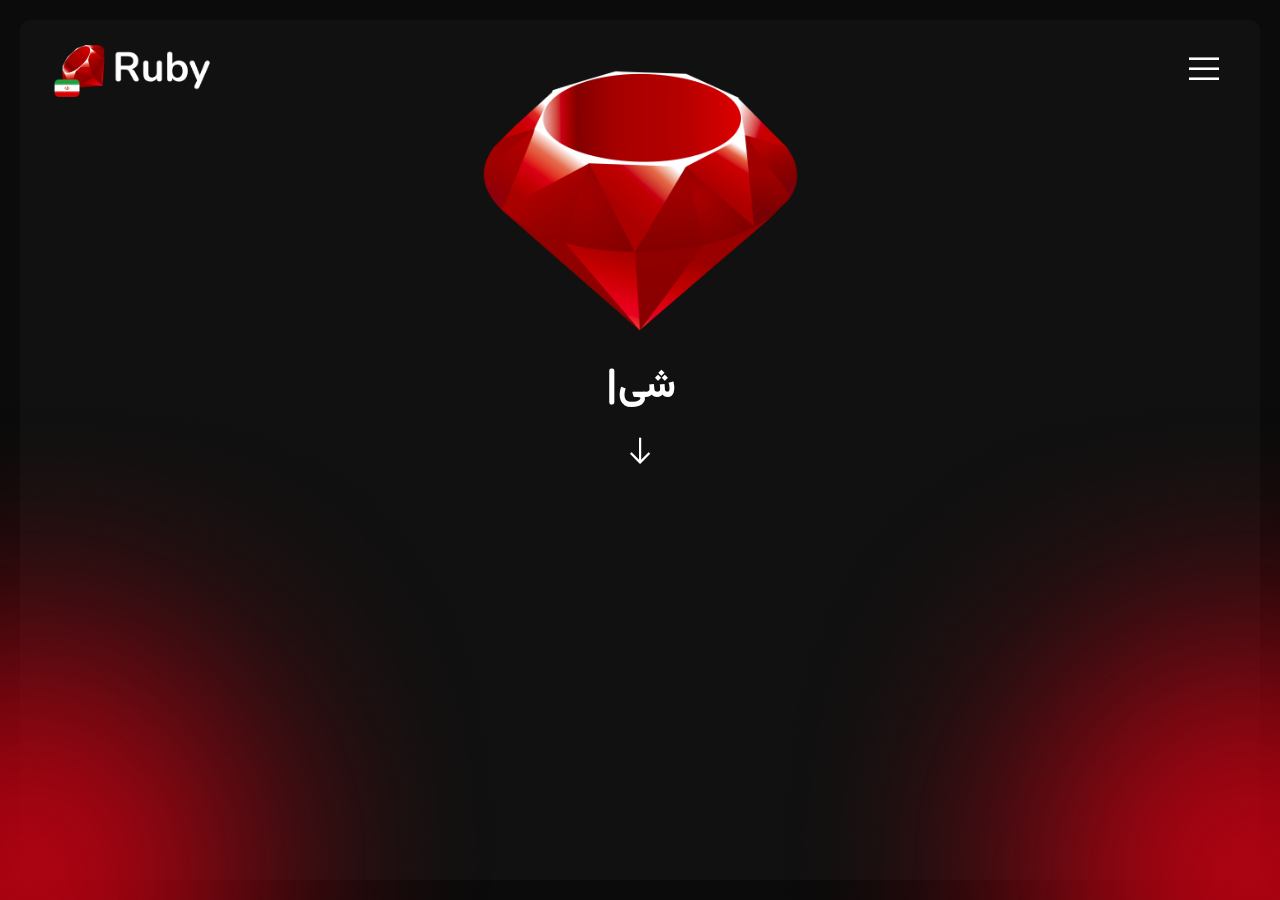
<file: index.html>
<!DOCTYPE html>
<html lang="en">
  <head>
    <meta charset="UTF-8" />
    <meta name="viewport" content="width=device-width, initial-scale=1.0" />
    <title>آکادمی روبی ایران</title>

    <link rel="stylesheet" href="./assets/styles/uikit.min.css" />
    <link rel="stylesheet" href="./assets/styles/line-awesome.min.css" />
    <link rel="stylesheet" href="./assets/styles/animate.min.css" />
    <link rel="stylesheet" href="./assets/styles/styles.css" />
  </head>
  <body>
    <div id="home" class="page">
      <div id="intro_glass">
        <div id="header">
          <div id="full_screen_menu">Hello World</div>

          <div id="navbar">
            <a id="brand_name" href="/">
              <img src="./assets/images/logo.png" alt="Logo" />
            </a>
            <nav id="navbar_desktop">
              <div>
                <a class="navbar-item navbar-item-active" href="/">خانه</a>
                <a class="navbar-item" href="/products.html">دوره ها</a>
                <a class="navbar-item" href="/">وبلاگ</a>
                <a class="navbar-item" href="/">درباه ما</a>
              </div>
              <div>
                <a class="navbar-item" href="/signin.html">ورود</a>
                <a class="uk-button uk-button-default uk-text-bold" href="/signup.html">ثبت نام</a>
              </div>
            </nav>
            <nav id="navbar_mobile">
              <button id="toggle_menu_button"><i class="las la-bars"></i></button>
            </nav>
          </div>
          <div id="navbar-toggle">
            <a id="brand_name" href="/">
              <img src="./assets/images/logo.png" alt="Logo" />
            </a>
            <div class="menu-btn">
              <span></span>
              <span></span>
              <span></span>
            </div>
          </div>
        </div>
      </div>
      <div class="light_bulb light_bulb_1">
        <img src="./assets/images/bulb1.png" />
      </div>
      <div class="light_bulb light_bulb_1">
        <img src="./assets/images/bulb1.png" />
      </div>

      <div id="home_content">
        <img src="./assets/images/ruby_logo.png" alt="Ruby Logo" />
        <h1 id="home_text" dir="rtl"></h1>
        <i id="home_next_page" onclick="nextPage()" class="las la-arrow-down"></i>
      </div>
    </div>

    <div id="simplicity" class="page">
      <img id="simplicity-img" src="./assets/images/ruby_girl_codes.png" />

      <div class="container">
        <h1 class="page-header">چرا روبی میان برنامه نویسان محبوب است؟</h1>

        <p class="page-text">
          زبان روبی به دلیل داشتن
          <span class="important-text">سینتکس ظریف و رسا</span> معروف است! بطوری که به توسعه دهندگان خود این امکان را ارائه میدهد روی
          <span class="important-text">شیوه حل مسئله</span>
          تمرکز کنند بی آنکه درگیر سینتکسی پیچیده یا
          <span class="important-text">boilorplate-code</span> شوند.
        </p>

        <p class="page-text">
          روبی تخصص خاصی در زمینه
          <span class="important-text">Rapid Development</span> یا همان توسعه سریع دارد که به شما اجازه میدهد در کمترین مدت زمان ممکن به توسعه <span class="important-text">Feature</span> های پروژه های خود بپردازید.
        </p>

        <div class="page-navigation">
          <button onclick="prevPage()">
            <i class="las la-arrow-up"></i>
          </button>
          <button onclick="nextPage()">
            <i class="las la-arrow-down"></i>
          </button>
        </div>
      </div>

      <div class="light_bulb light_bulb_1">
        <img src="./assets/images/bulb1.png" />
      </div>
    </div>

    <div id="simplicity2" class="page" style="margin-top: 40px">
      <div class="container">
        <p class="page-text">یکی از ویژگی‌های ساده‌بودن روبی، استفاده از دستوراتی است که به‌ راحتی قابل فهم و خوانا هستند. به علاوه، روش ارائه کد در روبی ساده است و تنها با استفاده از فاصله و تورفتگی، کد برنامه در بلوک‌های منظم و خوانا قابل خواندن و اجراست.</p>

        <div class="page-navigation">
          <button onclick="prevPage()">
            <i class="las la-arrow-up"></i>
          </button>
          <button onclick="nextPage()">
            <i class="las la-arrow-down"></i>
          </button>
        </div>

        <img src="assets/images/ruby_sample_code1.png" />
      </div>
    </div>

    <div id="commounity" class="page">
      <div class="container">
        <h1 class="page-header">اوضاع جامعه برنامه نویسان روبی چطور است؟</h1>

        <p class="page-text">روبی دارای جامعه ای بسیار فعال و حمایتگر است که بطور گسترده ای در توسعه بسیاری از کتابخانه ها مشارکت میکنند. جامعه روبی یکی از مهم ترین دلایلی است توسعه سریع و قدرتمند را امکان پذیر میکند.</p>

        <div class="page-navigation">
          <button onclick="prevPage()">
            <i class="las la-arrow-up"></i>
          </button>
          <button onclick="nextPage()">
            <i class="las la-arrow-down"></i>
          </button>
        </div>

        <img id="commounity-img" src="assets/images/people_ruby_developer.png" />
        <div class="light_bulb light_bulb_1">
          <img src="./assets/images/bulb1.png" />
        </div>
      </div>
    </div>

    <div id="usage" class="page">
      <div class="container">
        <h1 class="page-header">کاربرد های روبی!</h1>

        <div class="light_bulb light_bulb_1">
          <img src="./assets/images/bulb1.png" />
        </div>

        <div class="number_usage">
          <span>1</span>
          <p>Web Development</p>
        </div>

        <p class="page-text">
          استفاده از فریم‌ورک‌های معروفی مانند
          <span class="important-text">Ruby on Rails</span> ،<span class="important-text">Sinatra</span> و <span class="important-text">Hanami</span>
          نیز به کاربران روبی کمک می‌کند تا برنامه‌های وب پویا و حرفه‌ای بسازند. این فریم‌ورک‌ها به کاربران امکان می‌دهند تا با استفاده از تنها چند خط کد، برنامه‌های وب پیشرفته‌ای را بسازند. با توجه به اینکه روبی یک زبان انعطاف پذیر و قابل توسعه است، کاربران می‌توانند بر اساس نیاز خود، برنامه‌های وب پیشرفته‌ای بسازند.
          <br /><br />
          همچنین، جامعه فعال کاربران روبی، بستری برای ارتباط و تبادل دانش و تجربیات در حوزه توسعه وب فراهم کرده‌اند، که به کاربران روبی کمک می‌کند تا توانایی‌های خود را در این زمینه تقویت کنند.
        </p>

        <div class="page-navigation">
          <button onclick="prevPage()">
            <i class="las la-arrow-up"></i>
          </button>
          <button onclick="nextPage()">
            <i class="las la-arrow-down"></i>
          </button>
        </div>
      </div>
    </div>

    <div id="usage2" class="page">
      <div class="container">
        <h1 class="page-header">کاربرد های روبی!</h1>

        <div class="light_bulb light_bulb_1">
          <img src="./assets/images/bulb1.png" />
        </div>

        <div class="number_usage">
          <span>2</span>
          <p>Scripting</p>
        </div>

        <p class="page-text">
          روبی به عنوان یک زبان اسکریپتی، اجرای کد‌های پیچیده را برای کاربران ساده‌تر می‌کند.کاربران روبی می‌توانند از کتابخانه‌های مختلفی که برای این زبان توسعه داده شده‌اند، استفاده کنند. این کتابخانه‌ها شامل کتابخانه‌های برای پردازش فایل‌ها، دسترسی به پایگاه داده‌ها، پردازش تصاویر، ارسال ایمیل و غیره هستند.
          <br />
          همچنین، روبی دارای ابزارهایی برای اجرای اسکریپت‌ها و اتوماسیون‌های مختلف است. برای مثال، می‌توان از ابزارهایی مانند Rake، Thor و Rubygems برای اجرای اسکریپت‌ها و تسهیل در توسعه نرم‌افزار استفاده کرد.
          <br />
          استفاده از روبی برای اجرای اسکریپت‌ها، به کاربران امکان می‌دهد تا با کمترین تلاش، ابزارها و اتوماسیون‌هایی را برای مدیریت وب‌سایت‌ها، مدیریت پایگاه داده‌ها، پردازش فایل‌ها و غیره بسازند.
        </p>

        <div class="page-navigation">
          <button onclick="prevPage()">
            <i class="las la-arrow-up"></i>
          </button>
          <button onclick="nextPage()">
            <i class="las la-arrow-down"></i>
          </button>
        </div>
      </div>
    </div>

    <div id="usage3" class="page">
      <div class="container">
        <h1 class="page-header">کاربرد های روبی!</h1>

        <div class="light_bulb light_bulb_1">
          <img src="./assets/images/bulb1.png" />
        </div>

        <div class="number_usage">
          <span>3</span>
          <p>DevOps</p>
        </div>

        <p class="page-text">
          روبی در دنیای <span class="important-text">DevOps</span> برای کارهایی مانند <span class="important-text">configuration-management</span> و اتوماسیون زیرساخت مورد استفاده قرار میگیرد. ابزارهایی مانند <span class="important-text">Chef</span> و <span class="important-text">Puppet</span> که به زبان روبی نوشته شده‌اند، به توسعه‌دهندگان و مدیران سیستم اجازه می‌دهند پیکربندی سرورها و محیط‌های
          <span class="important-text">Deployment</span> را مدیریت و خودکار کنند. روبی دارای چارچوب‌های تست قوی مانند RSpec و Cucumber است که به طور گسترده در DevOps استفاده می‌شوند. این چارچوب‌ها توسعه‌دهندگان و تیم‌های عملیاتی را قادر می‌سازد تا تست‌های خودکار و سناریوهای <span class="important-text">توسعه رفتار محور (BDD)</span> را بنویسند تا از کیفیت و
          <span class="important-text">Reliability</span> نرم افزار طمینان حاصل کنند. روبی همچنین در ابزارهای <span class="important-text">یکپارچه سازی پیوسته (CI)</span> مانند <span class="important-text">Jenkins</span> و <span class="important-text">Travis-CI</span> برای خودکارسازی فرآیندهای <span class="important-text">Deployment</span>, <span class="important-text">Test</span>,
          <span class="important-text">Build</span> استفاده می شود.
        </p>

        <div class="page-navigation">
          <button onclick="prevPage()">
            <i class="las la-arrow-up"></i>
          </button>
          <button onclick="nextPage()">
            <i class="las la-arrow-down"></i>
          </button>
        </div>
      </div>
    </div>

    <div id="usage4" class="page">
      <div class="container">
        <h1 class="page-header">کاربرد های روبی!</h1>

        <div class="light_bulb light_bulb_1">
          <img src="./assets/images/bulb1.png" />
        </div>

        <div class="number_usage">
          <span>4</span>
          <p>Monitoring & Logging</p>
        </div>

        <p class="page-text">روبی کتابخانه‌ها و چارچوب‌هایی را برای سیستم‌های نظارت (Monitoring) و گزارش‌گیری (Logging) فراهم می‌کند. ابزارهایی مانند Sensu و Fluentd که به زبان روبی نوشته شده‌اند، امکان نظارت کارآمد و ثبت متمرکز برنامه‌ها و زیرساخت‌ها را فراهم می‌کنند.</p>

        <div class="page-navigation">
          <button onclick="prevPage()">
            <i class="las la-arrow-up"></i>
          </button>
          <button onclick="nextPage()">
            <i class="las la-arrow-down"></i>
          </button>
        </div>
      </div>
    </div>

    <div id="aboutRuby" class="page">
      <div class="container">
        <h1 class="page-header">روبی یک زبان <span>کراس پلتفرم!</span></h1>

        <div class="light_bulb light_bulb_1">
          <img src="./assets/images/bulb1.png" />
        </div>

        <p class="page-text">روبی قابل اجرا در بسیاری از سیستم عامل‌ها است از جمله :</p>

        <div class="aboutRuby-img">
          <img src="assets/images/Platform_ruby.png" />
        </div>

        <br />

        <div class="page-navigation">
          <button onclick="prevPage()">
            <i class="las la-arrow-up"></i>
          </button>
        </div>
      </div>
    </div>

    <script src="./assets/js/jquery.min.js"></script>
    <script src="./assets/js/uikit.min.js"></script>
    <script src="./assets/js/typewriter.min.js"></script>
    <script src="./assets/js/scripts.js"></script>
  </body>
</html>
</file>
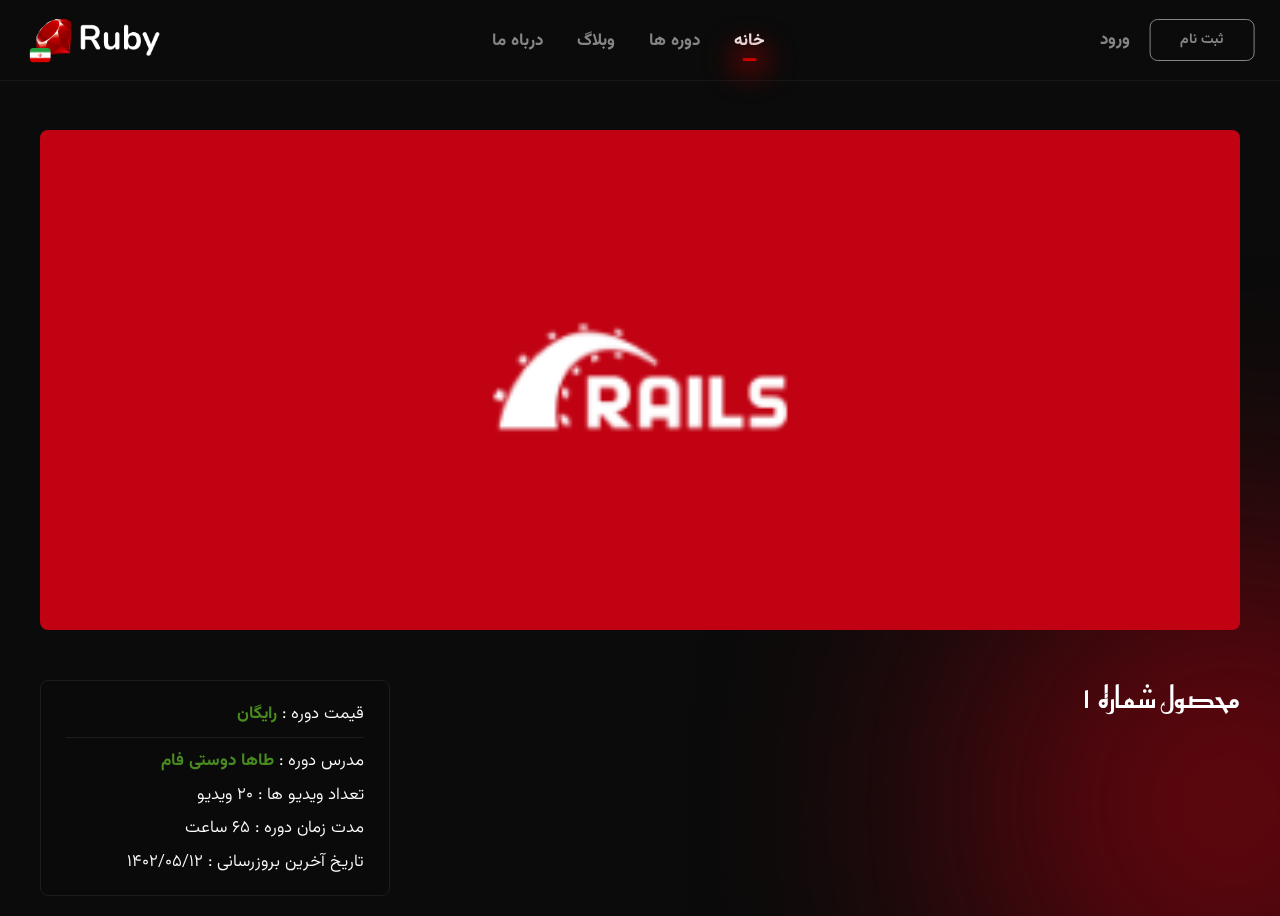
<file: product.html>
<!DOCTYPE html>
<html lang="en">
  <head>
    <meta charset="UTF-8" />
    <meta name="viewport" content="width=device-width, initial-scale=1.0" />
    <title>آکادمی روبی ایران</title>

    <link rel="stylesheet" href="./assets/styles/uikit.min.css" />
    <link rel="stylesheet" href="./assets/styles/line-awesome.min.css" />
    <link rel="stylesheet" href="./assets/styles/animate.min.css" />
    <link rel="stylesheet" href="./assets/styles/styles.css" />
  </head>
  <body>
    <div id="header" class="header-flat">
      <div id="navbar">
        <a id="brand_name" href="/">
          <img src="./assets/images/logo.png" alt="Logo" />
        </a>
        <div>
          <a class="navbar-item navbar-item-active" href="/">خانه</a>
          <a class="navbar-item" href="/products.html">دوره ها</a>
          <a class="navbar-item" href="/">وبلاگ</a>
          <a class="navbar-item" href="/">درباه ما</a>
        </div>
        <div>
          <a class="navbar-item" href="/signin.html">ورود</a>
          <a class="uk-button uk-button-default uk-text-bold" href="/signup.html">ثبت نام</a>
        </div>
      </div>
    </div>

    <div id="product_light_bulbs" class="light_bulb light_bulb_1">
      <img src="./assets/images/bulb1.png" />
    </div>

    <div id="product" class="uk-container">
      <div class="product_cover" style="background: url('./assets/images/product1.png') no-repeat center center / cover"></div>

      <div id="product_content_grid">
        <div>
          <h1 class="product_header">محصول شماره ۱</h1>
        </div>
        <div>
          <div class="glass_box">
            <h3>قیمت دوره : <span class="colored-green">رایگان</span></h3>
            <div class="divider"></div>
            <h3>مدرس دوره : <span class="colored-green">طاها دوستی فام</span></h3>
            <h3>تعداد ویدیو ها : ۲۰ ویدیو</h3>
            <h3>مدت زمان دوره : ۶۵ ساعت</h3>
            <h3>تاریخ آخرین بروزرسانی : ۱۴۰۲/۰۵/۱۲</h3>
          </div>
        </div>
      </div>
    </div>

    <script src="./assets/js/jquery.min.js"></script>
    <script src="./assets/js/uikit.min.js"></script>
    <script src="./assets/js/typewriter.min.js"></script>
    <script src="./assets/js/scripts.js"></script>
  </body>
</html>
</file>
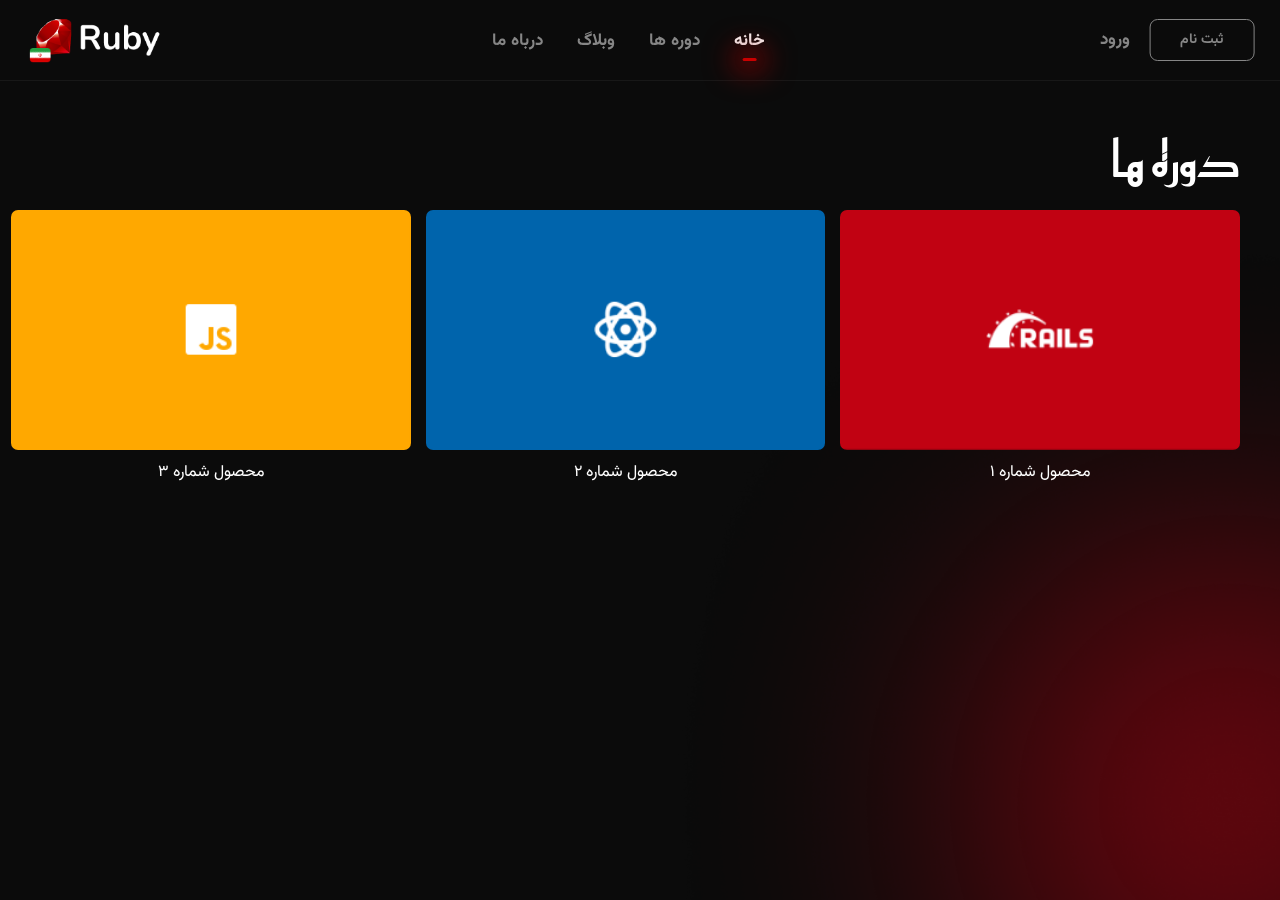
<file: products.html>
<!DOCTYPE html>
<html lang="en">
  <head>
    <meta charset="UTF-8" />
    <meta name="viewport" content="width=device-width, initial-scale=1.0" />
    <title>آکادمی روبی ایران</title>

    <link rel="stylesheet" href="./assets/styles/uikit.min.css" />
    <link rel="stylesheet" href="./assets/styles/line-awesome.min.css" />
    <link rel="stylesheet" href="./assets/styles/animate.min.css" />
    <link rel="stylesheet" href="./assets/styles/styles.css" />
  </head>
  <body>
    <div id="header" class="header-flat">
      <div id="navbar">
        <a id="brand_name" href="/">
          <img src="./assets/images/logo.png" alt="Logo" />
        </a>
        <div>
          <a class="navbar-item navbar-item-active" href="/">خانه</a>
          <a class="navbar-item" href="/products.html">دوره ها</a>
          <a class="navbar-item" href="/">وبلاگ</a>
          <a class="navbar-item" href="/">درباه ما</a>
        </div>
        <div>
          <a class="navbar-item" href="/signin.html">ورود</a>
          <a class="uk-button uk-button-default uk-text-bold" href="/signup.html">ثبت نام</a>
        </div>
      </div>
    </div>

    <div id="products_light_bulbs" class="light_bulb light_bulb_1">
      <img src="./assets/images/bulb1.png" />
    </div>

    <div id="products" class="uk-container">
      <h1 id="products_header">دوره ها</h1>

      <div id="products_grid">
        <a class="product_item">
          <div class="product_likes">
            20k+
            <i class="las la-heart"></i>
          </div>
          <div class="product_cover" style="background: url('./assets/images/product1.png') no-repeat center center / cover"></div>
          <h2 class="product_header">محصول شماره ۱</h2>
        </a>

        <a class="product_item">
          <div class="product_likes">
            20k+
            <i class="las la-heart"></i>
          </div>
          <div class="product_cover" style="background: url('./assets/images/product2.png') no-repeat center center / cover"></div>
          <h2 class="product_header">محصول شماره ۲</h2>
        </a>

        <a class="product_item">
          <div class="product_likes">
            20k+
            <i class="las la-heart"></i>
          </div>
          <div class="product_cover" style="background: url('./assets/images/product3.png') no-repeat center center / cover"></div>
          <h2 class="product_header">محصول شماره ۳</h2>
        </a>
      </div>
    </div>

    <script src="./assets/js/jquery.min.js"></script>
    <script src="./assets/js/uikit.min.js"></script>
    <script src="./assets/js/typewriter.min.js"></script>
    <script src="./assets/js/scripts.js"></script>
  </body>
</html>
</file>
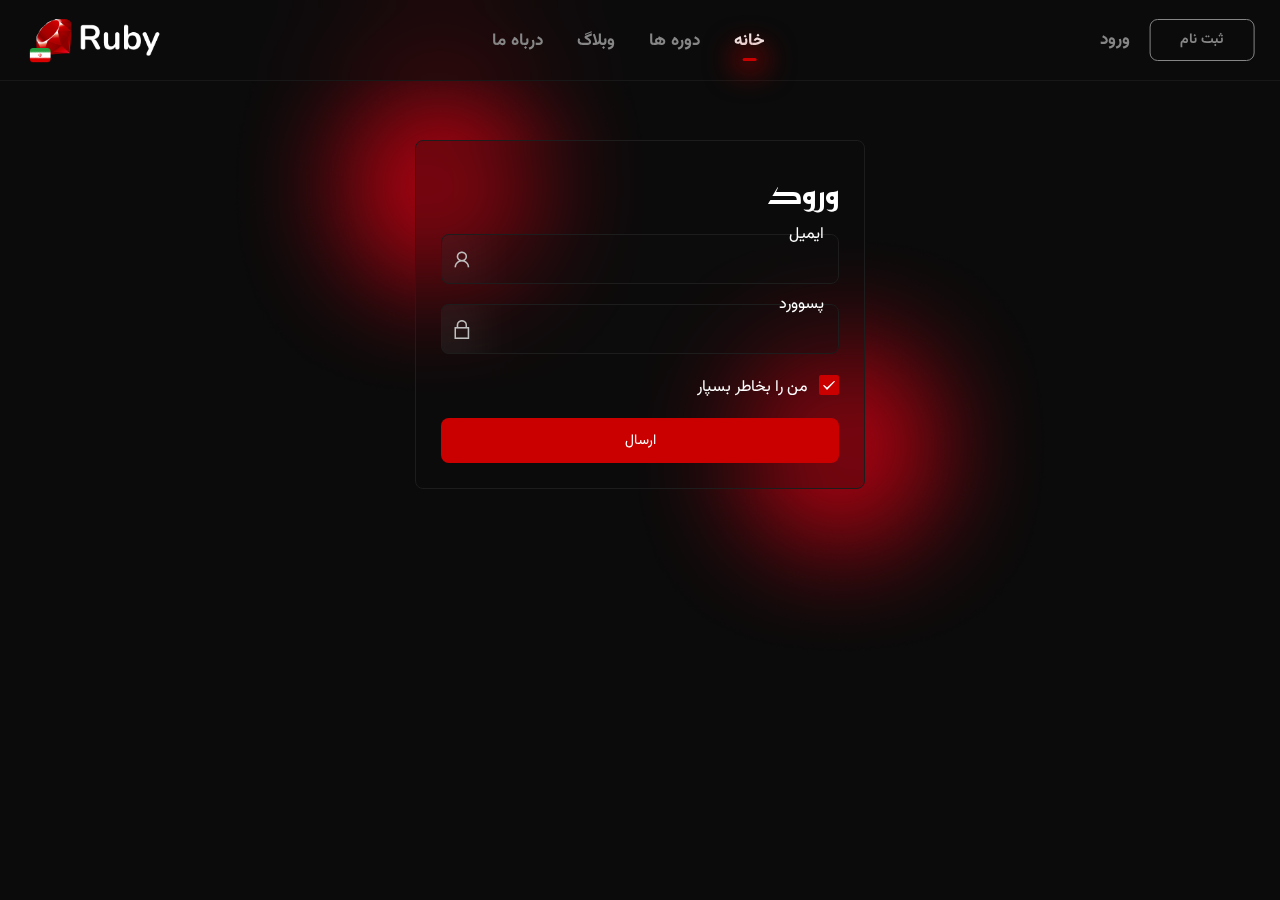
<file: signin.html>
<!DOCTYPE html>
<html lang="en">
  <head>
    <meta charset="UTF-8" />
    <meta name="viewport" content="width=device-width, initial-scale=1.0" />
    <title>آکادمی روبی ایران</title>

    <link rel="stylesheet" href="./assets/styles/uikit.min.css" />
    <link rel="stylesheet" href="./assets/styles/line-awesome.min.css" />
    <link rel="stylesheet" href="./assets/styles/animate.min.css" />
    <link rel="stylesheet" href="./assets/styles/styles.css" />
  </head>
  <body>
    <div id="header" class="header-flat">
      <div id="navbar">
        <a id="brand_name" href="/">
          <img src="./assets/images/logo.png" alt="Logo" />
        </a>
        <div>
          <a class="navbar-item navbar-item-active" href="/">خانه</a>
          <a class="navbar-item" href="/">دوره ها</a>
          <a class="navbar-item" href="/">وبلاگ</a>
          <a class="navbar-item" href="/">درباه ما</a>
        </div>
        <div>
          <a class="navbar-item" href="/signin.html">ورود</a>
          <a class="uk-button uk-button-default uk-text-bold" href="/">ثبت نام</a>
        </div>
      </div>
    </div>

    <div id="signin_form" class="form">
      <div id="signin_light_bulbs">
        <div class="light_bulb light_bulb_1">
          <img src="./assets/images/bulb1.png" />
        </div>

        <div class="light_bulb light_bulb_1">
          <img src="./assets/images/bulb1.png" />
        </div>
      </div>

      <div class="form-content">
        <h1 class="form-header">ورود</h1>

        <div class="uk-margin">
          <div class="uk-inline">
            <label class="form-label">ایمیل</label>
            <span class="uk-form-icon">
              <i class="las la-user"></i>
            </span>
            <input class="uk-input" type="text" />
          </div>
        </div>

        <div class="uk-margin">
          <div class="uk-inline">
            <label class="form-label">پسوورد</label>
            <span class="uk-form-icon">
              <i class="las la-lock"></i>
            </span>
            <input class="uk-input" type="password" />
          </div>
        </div>

        <div class="uk-margin">
          <label class="colored-text-white"><input class="uk-checkbox" type="checkbox" checked /> من را بخاطر بسپار</label>
        </div>

        <div>
          <button class="uk-button uk-button-primary" onclick="setLoadingButton(this)">
            <span>ارسال</span>
          </button>
        </div>
      </div>
    </div>

    <script src="./assets/js/jquery.min.js"></script>
    <script src="./assets/js/uikit.min.js"></script>
    <script src="./assets/js/typewriter.min.js"></script>
    <script src="./assets/js/scripts.js"></script>
  </body>
</html>
</file>
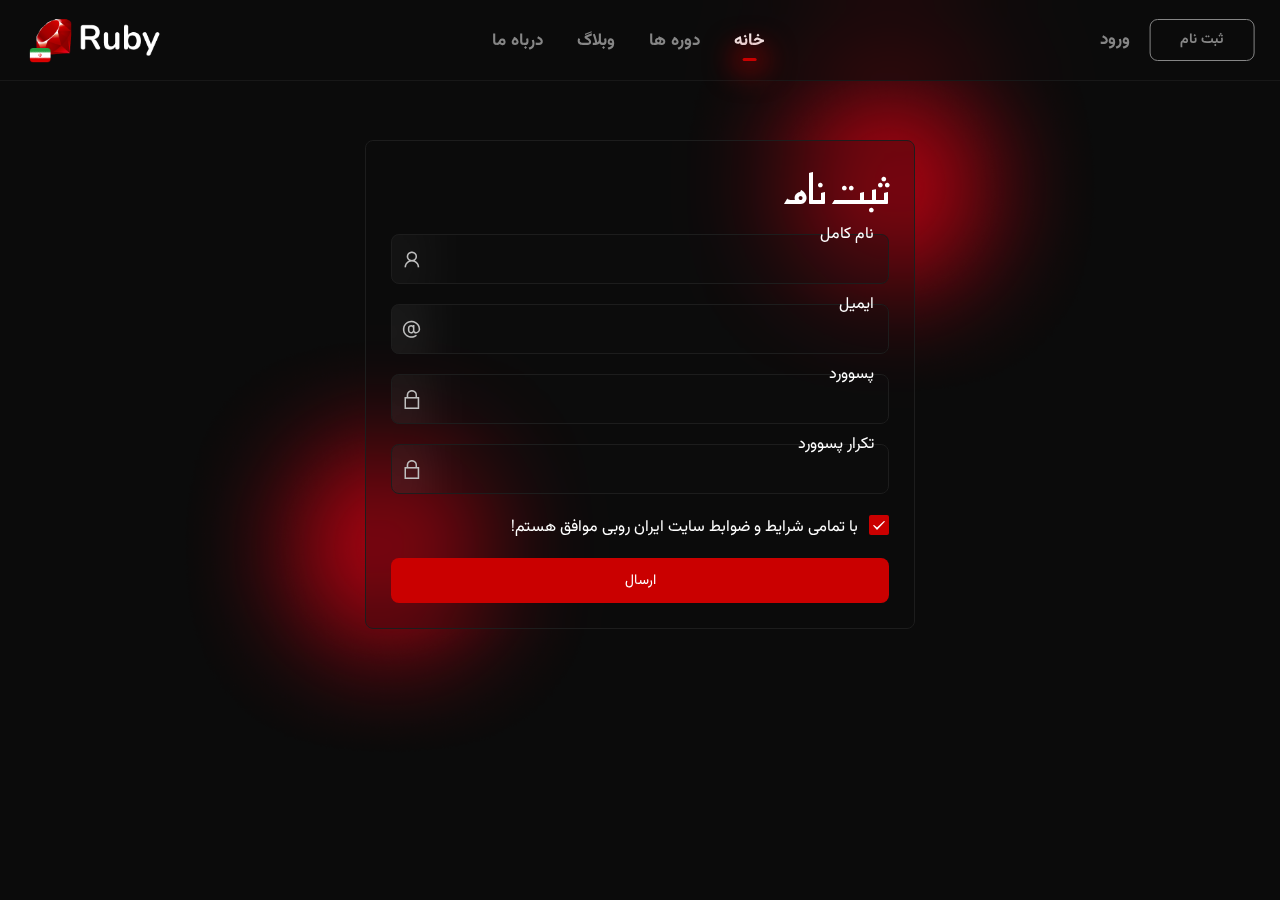
<file: signup.html>
<!DOCTYPE html>
<html lang="en">
  <head>
    <meta charset="UTF-8" />
    <meta name="viewport" content="width=device-width, initial-scale=1.0" />
    <title>آکادمی روبی ایران</title>

    <link rel="stylesheet" href="./assets/styles/uikit.min.css" />
    <link rel="stylesheet" href="./assets/styles/line-awesome.min.css" />
    <link rel="stylesheet" href="./assets/styles/animate.min.css" />
    <link rel="stylesheet" href="./assets/styles/styles.css" />
  </head>
  <body>
    <div id="header" class="header-flat">
      <div id="navbar">
        <a id="brand_name" href="/">
          <img src="./assets/images/logo.png" alt="Logo" />
        </a>
        <div>
          <a class="navbar-item navbar-item-active" href="/">خانه</a>
          <a class="navbar-item" href="/products.html">دوره ها</a>
          <a class="navbar-item" href="/">وبلاگ</a>
          <a class="navbar-item" href="/">درباه ما</a>
        </div>
        <div>
          <a class="navbar-item" href="/signin.html">ورود</a>
          <a class="uk-button uk-button-default uk-text-bold" href="/signup.html">ثبت نام</a>
        </div>
      </div>
    </div>

    <div id="signup_form" class="form form-large">
      <div id="signup_light_bulbs">
        <div class="light_bulb light_bulb_1">
          <img src="./assets/images/bulb1.png" />
        </div>

        <div class="light_bulb light_bulb_1">
          <img src="./assets/images/bulb1.png" />
        </div>
      </div>

      <div class="form-content">
        <h1 class="form-header">ثبت نام</h1>

        <div class="uk-margin">
          <div class="uk-inline">
            <label class="form-label">نام کامل</label>
            <span class="uk-form-icon">
              <i class="las la-user"></i>
            </span>
            <input class="uk-input" type="text" />
          </div>
        </div>

        <div class="uk-margin">
          <div class="uk-inline">
            <label class="form-label">ایمیل</label>
            <span class="uk-form-icon">
              <i class="las la-at"></i>
            </span>
            <input class="uk-input" type="text" />
          </div>
        </div>

        <div class="uk-margin">
          <div class="uk-inline">
            <label class="form-label">پسوورد</label>
            <span class="uk-form-icon">
              <i class="las la-lock"></i>
            </span>
            <input class="uk-input" type="password" />
          </div>
        </div>

        <div class="uk-margin">
          <div class="uk-inline">
            <label class="form-label">تکرار پسوورد</label>
            <span class="uk-form-icon">
              <i class="las la-lock"></i>
            </span>
            <input class="uk-input" type="password" />
          </div>
        </div>

        <div class="uk-margin">
          <label class="colored-text-white"
            ><input class="uk-checkbox" type="checkbox" checked />
            با تمامی شرایط و ضوابط سایت ایران روبی موافق هستم!
          </label>
        </div>

        <div>
          <button class="uk-button uk-button-primary" onclick="setLoadingButton(this)">
            <span>ارسال</span>
          </button>
        </div>
      </div>
    </div>

    <script src="./assets/js/jquery.min.js"></script>
    <script src="./assets/js/uikit.min.js"></script>
    <script src="./assets/js/typewriter.min.js"></script>
    <script src="./assets/js/scripts.js"></script>
  </body>
</html>
</file>
<file: assets/styles/styles.css>
@font-face {
  font-family: "Vazir";
  src: url("../fonts/Vazir.ttf");
}
@font-face {
  font-family: "Nunito";
  src: url("../fonts/Nunito.ttf");
}
@font-face {
  font-family: "ReemKufi";
  src: url("../fonts/ReemKufi.ttf");
}
body,
a,
p,
strong,
span {
  font-weight: 400;
  font-family: "Nunito", "Vazir" !important;
  text-align: right;
  direction: rtl;
}

a {
  text-decoration: none !important;
}

.uk-form-icon {
  color: #fff;
}

.uk-form-icon {
  font-size: 23px;
}

.uk-checkbox {
  transition: none;
  border-radius: 2px;
  width: 20px;
  height: 20px;
  color: #fff;
  margin-left: 7px;
}
.uk-checkbox.uk-checkbox:checked, .uk-checkbox.uk-checkbox:indeterminate, .uk-checkbox.uk-radio:checked {
  background-color: #ca0000;
  border-color: transparent;
}
.uk-checkbox, .uk-checkbox:hover, .uk-checkbox:focus {
  border: 1px solid #1d1d1d;
}

.uk-input {
  font-family: "Nunito", "Vazir";
  border-radius: 8px;
  height: 50px;
  -webkit-backdrop-filter: blur(20px);
          backdrop-filter: blur(20px);
  direction: ltr;
}
.uk-input, .uk-input:hover, .uk-input:focus {
  background-color: rgba(11, 11, 11, 0.0470588235);
  border: 1px solid #1d1d1d;
  color: #fff;
}

html {
  background-color: #0b0b0b;
  -webkit-user-select: none;
     -moz-user-select: none;
          user-select: none;
  -webkit-user-drag: none;
  overflow-x: hidden;
}

.colored-text {
  color: #ca0000;
}

.colored-green {
  color: #498b20;
}

.colored-text-white {
  color: #fff;
}

.animate__animated {
  --animate-duration: 0.4s;
}

.form {
  position: relative;
  width: 450px;
  right: 50%;
  transform: translate(50%);
  margin-top: 140px;
  margin-bottom: 70px;
}
.form .uk-inline .form-label {
  position: absolute;
  top: -13px;
  right: 15px;
  color: #fff;
  z-index: 2;
}
.form .uk-inline,
.form .uk-button {
  width: 100%;
}
.form .uk-button {
  height: 45px;
}
.form.form-large {
  width: 550px;
}
.form .form-header {
  font-size: 40px;
  font-family: "ReemKufi";
  color: #fff;
}
.form .form-content {
  padding: 25px;
  border-radius: 8px;
  background-color: rgba(11, 11, 11, 0.2392156863);
  border: 1px solid #1d1d1d;
  -webkit-backdrop-filter: blur(20px);
          backdrop-filter: blur(20px);
}

#signin_light_bulbs,
#signup_light_bulbs {
  position: absolute;
  top: 0;
  left: 0;
  right: 0;
  bottom: 0;
  width: 100%;
  height: 100%;
  display: block;
}
#signin_light_bulbs .light_bulb,
#signup_light_bulbs .light_bulb {
  position: fixed;
  --size: 450px;
  width: var(--size);
  height: var(--size);
  opacity: 0.9;
}
#signin_light_bulbs .light_bulb:nth-child(1),
#signup_light_bulbs .light_bulb:nth-child(1) {
  top: -180px;
  left: -200px;
}
#signin_light_bulbs .light_bulb:nth-child(2),
#signup_light_bulbs .light_bulb:nth-child(2) {
  bottom: -180px;
  right: -200px;
}

#signup_light_bulbs .light_bulb:nth-child(1) {
  top: 180px;
  left: -200px;
}
#signup_light_bulbs .light_bulb:nth-child(2) {
  top: -180px;
  right: -200px;
}

#products_light_bulbs {
  position: fixed;
  right: -550px;
  bottom: -500px;
  --size: 1200px;
  width: var(--size);
  height: var(--size);
  z-index: -1;
  opacity: 0.5;
}

#product_light_bulbs {
  position: fixed;
  right: -550px;
  bottom: -500px;
  --size: 1200px;
  width: var(--size);
  height: var(--size);
  z-index: -1;
  opacity: 0.5;
}

#product {
  width: 1200px;
  margin-top: 130px;
}
#product .product_cover {
  width: 100%;
  height: 500px;
  border-radius: 8px;
  margin-bottom: 50px;
}
#product .product_header {
  font-size: 30px;
  font-family: "ReemKufi";
  color: #fff;
}
#product #product_content_grid {
  display: grid;
  grid-template-columns: auto 350px;
}

.glass_box {
  background-color: rgba(11, 11, 11, 0.2);
  border: 1px solid #1d1d1d;
  border-radius: 8px;
  padding: 10px 25px;
  margin-bottom: 20px;
}
.glass_box .divider {
  border-bottom: 1px solid #1d1d1d;
  width: 100%;
  margin: 10px 0;
}
.glass_box .colored-green {
  font-weight: bold;
}
.glass_box h3 {
  font-weight: 300;
  margin: 10px 0;
  font-size: 17px;
  color: #fff;
  font-family: "Vazir", "Nunito";
}

#products {
  margin-top: 130px;
  margin-bottom: 130px;
}
#products #products_header {
  color: #fff;
  font-size: 50px;
  font-family: "ReemKufi";
}
#products #products_grid {
  display: grid;
  grid-template-columns: 33.3% 33.3% 33.3%;
  grid-gap: 15px;
}
@media screen and (max-width: 1200px) {
  #products #products_grid {
    grid-template-columns: 50% 50%;
  }
}
@media screen and (max-width: 720px) {
  #products #products_grid {
    grid-template-columns: 100%;
  }
  #products #products_grid .product_item .product_cover {
    height: 350px;
  }
}
@media screen and (max-width: 550px) {
  #products #products_grid .product_item .product_cover {
    height: 300px;
  }
}
@media screen and (max-width: 450px) {
  #products #products_grid .product_item .product_cover {
    height: 250px;
  }
}
#products .product_item {
  position: relative;
  width: 100%;
}
#products .product_item:hover .product_likes {
  opacity: 1;
}
@keyframes gradientAnimation {
  0% {
    background-color: #1d1d1d;
  }
  50% {
    background-color: #333333;
  }
  100% {
    background-color: #1d1d1d;
  }
}
#products .product_item .product_cover {
  width: 100%;
  height: 240px;
  animation: gradientAnimation 5s ease-in-out infinite;
  border-radius: 7px;
  overflow: hidden;
}
#products .product_item .product_header {
  color: #fff;
  text-align: center;
  font-size: 16px;
  font-family: "Vazir", "Nunito";
  margin: 13px 0;
}
#products .product_item .product_likes {
  transition: opacity 0.3s ease;
  opacity: 0;
  position: absolute;
  top: 8px;
  left: 12px;
  z-index: 20;
  color: white;
  font-family: "ReemKufi";
}
#products .product_item .product_likes i {
  position: relative;
  top: 3px;
  font-size: 25px;
}

.uk-button {
  transition: 0.2s ease-in;
  border-radius: 8px;
  padding-bottom: 2px;
}
@keyframes loadingAnimation {
  0% {
    transform: rotate(0deg);
  }
  100% {
    transform: rotate(360deg);
  }
}
.uk-button.loading span {
  display: none;
}
.uk-button.loading i {
  transform: rotate(0deg);
  animation: loadingAnimation 1s linear infinite;
  margin-top: 10px;
  font-size: 25px;
}
.uk-button.uk-button-default {
  color: #868686;
  border: 1px solid #868686;
}
.uk-button.uk-button-default:hover {
  color: #0b0b0b;
  background-color: #868686;
}
.uk-button.uk-button-primary {
  color: #fff;
  border: none;
}
.uk-button.uk-button-primary, .uk-button.uk-button-primary:focus, .uk-button.uk-button-primary:hover {
  background-color: #ca0000;
}

#intro_glass {
  position: absolute;
  --space: 40px;
  left: 20px;
  top: 20px;
  width: calc(100% - var(--space));
  height: calc(100% - var(--space));
}
#intro_glass::before {
  border-radius: 10px;
  position: absolute;
  background: inherit;
  top: 0;
  bottom: 0;
  left: 0;
  right: 0;
  z-index: -1;
  width: 100%;
  height: 100%;
  content: "";
  background: rgba(23, 23, 23, 0.5019607843);
  -webkit-backdrop-filter: blur(20px);
          backdrop-filter: blur(20px);
}

#header {
  position: relative;
  z-index: 80;
  padding: 20px 5px;
  direction: ltr;
}
#header #navbar {
  position: relative;
  left: 50%;
  transform: translate(-50%);
  width: 96%;
  display: flex;
  align-items: center;
  justify-content: space-between;
}
#header #navbar #brand_name img {
  height: 60px;
}
#header #navbar .navbar-item {
  position: relative;
  font-size: 17px;
  font-weight: bold;
  color: #868686;
  margin: 0 15px;
}
#header #navbar .navbar-item-active {
  color: #fff;
}
#header #navbar .navbar-item-active::after {
  content: "";
  position: absolute;
  width: 45%;
  height: 3px;
  background-color: #ca0000;
  box-shadow: 0px 0px 30px 8px #950000;
  border-radius: 50px;
  bottom: -10px;
  left: 50%;
  transform: translate(-50%);
}
#header #full_screen_menu {
  display: none;
}
#header #navbar_mobile #toggle_menu_button {
  border: none;
  outline: none;
  background: transparent;
  color: #fff;
  font-size: 40px;
  cursor: pointer;
}
@media screen and (max-width: 1300px) {
  #header #navbar_desktop {
    display: none;
  }
}
#header.header-flat {
  position: fixed;
  top: 0;
  left: 0;
  right: 0;
  padding: 15px 0;
  border-bottom: 1px solid #181818;
  background-color: rgba(16, 16, 16, 0.0666666667);
  -webkit-backdrop-filter: blur(40px);
          backdrop-filter: blur(40px);
}
#header.header-flat #navbar #brand_name img {
  height: 50px;
}
#header #navbar-toggle {
  position: relative;
  left: 50%;
  transform: translate(-50%);
  width: 96%;
  align-items: center;
  justify-content: space-between;
  display: none;
}
#header #navbar-toggle #brand_name img {
  height: 60px;
}
#header #navbar-toggle .navbar-item {
  position: relative;
  font-size: 17px;
  font-weight: bold;
  color: #868686;
  margin: 0 15px;
}
#header #navbar-toggle .navbar-item-active {
  color: #fff;
}
#header #navbar-toggle .navbar-item-active::after {
  content: "";
  position: absolute;
  width: 45%;
  height: 3px;
  background-color: #ca0000;
  box-shadow: 0px 0px 30px 8px #950000;
  border-radius: 50px;
  bottom: -10px;
  left: 50%;
  transform: translate(-50%);
}
#header #navbar-toggle .menu-btn {
  width: 30px;
  height: 25px;
  display: flex;
  justify-content: space-around;
  align-items: center;
  flex-direction: column;
  cursor: pointer;
}
#header #navbar-toggle .menu-btn span {
  width: 100%;
  height: 2px;
  background-color: #fff;
  border-radius: 50px;
}

@media screen and (max-width: 850px) {
  #header #navbar {
    display: none;
  }
  #header #navbar-toggle {
    display: flex;
  }
}
.light_bulb {
  position: fixed;
  z-index: -1;
  --size: 1000px;
  width: var(--size);
  height: var(--size);
  overflow: hidden;
}

.important-text {
  font-weight: 500;
  text-decoration: underline;
  word-spacing: 6px;
  line-height: 47px;
}

.page {
  position: absolute;
  left: 0;
  right: 0;
  bottom: 0;
  top: 0;
  height: 100vh;
  width: 100%;
  z-index: 1;
  display: none;
}
.page.active {
  display: block;
  z-index: 90;
}
.page .page-header {
  margin-top: 30px;
}
.page .page-header,
.page .page-header span {
  font-family: "ReemKufi" !important;
}
.page .page-header {
  color: #fff;
  font-size: 50px;
}
@media screen and (max-width: 1300px) {
  .page .page-header {
    font-size: 25px;
  }
}
.page .page-text {
  position: relative;
  z-index: 40;
  color: #fff;
  font-size: 23px;
  word-spacing: 5px;
  line-height: 43px;
  width: 100%;
  display: block;
}
@media screen and (max-width: 1300px) {
  .page .page-text {
    font-size: 20px;
  }
  .page .page-text:last-child {
    padding-bottom: 70px;
  }
  .page .page-navigation {
    position: static;
    bottom: unset !important;
    margin-bottom: 20px;
  }
}
.page .container {
  position: relative;
  right: 50%;
  transform: translate(50%);
  width: 90%;
  height: 100%;
}
.page .page-navigation {
  position: fixed;
  z-index: 45;
  right: 0;
  bottom: 50px;
  display: flex;
}
.page .page-navigation button {
  cursor: pointer;
  --size: 50px;
  margin: 0 5px;
  width: var(--size);
  height: var(--size);
  background: #950000;
  border: none;
  outline: none;
  font-size: 35px;
  color: #fff;
}
.page .page-navigation button i {
  position: relative;
  bottom: -20px;
}

#simplicity2 img {
  width: 75%;
  position: absolute;
  bottom: 30px;
  left: -20px;
}
@media screen and (max-width: 1300px) {
  #simplicity2 img {
    width: 90%;
  }
}

#simplicity #simplicity-img {
  position: absolute;
  width: 500px;
  left: 100px;
  bottom: 20px;
  z-index: -1;
}
@media screen and (max-width: 1300px) {
  #simplicity #simplicity-img {
    position: fixed;
    width: 650px;
    bottom: -5px;
    left: 40px;
    float: left;
    opacity: 0.6;
  }
  #simplicity {
    padding-bottom: 160px;
  }
}
@media screen and (max-width: 1000px) {
  #simplicity #simplicity-img {
    width: 450px;
    left: 20px;
  }
}
#simplicity .light_bulb {
  bottom: -470px;
  left: -470px;
  opacity: 20%;
}

#home {
<<<<<<< HEAD
  display: flex;
  align-items: center;
=======
  overflow: hidden;
  max-height: 100%;
>>>>>>> 23caf1226754ca2b897461cde70d768cf1b059f3
}
#home #home_content {
  position: absolute;
  left: 50%;
  transform: translate(-50%);
<<<<<<< HEAD
  margin-top: -50px;
=======
  margin-top: 55px;
}
#home #home_content img {
  width: 350px;
}
@media screen and (max-width: 1100px) {
  #home #home_content img {
    width: 300px;
  }
}
@media screen and (max-width: 800px) {
  #home #home_content img {
    width: 250px;
  }
>>>>>>> 23caf1226754ca2b897461cde70d768cf1b059f3
}
#home #home_content #home_text {
  font-size: 40px;
  color: #fff;
  text-align: center;
  font-family: "ReemKufi";
  margin-top: 10px;
  margin-bottom: 0;
}
#home #home_content #home_text span {
  font-weight: bold;
}
#home .light_bulb:nth-child(2) {
  bottom: -470px;
  left: -470px;
}
#home .light_bulb:nth-child(3) {
  bottom: -470px;
  right: -470px;
}
@keyframes homeNextPageIconAnimation {
  0% {
    margin-top: 5px;
  }
  50% {
    margin-top: 35px;
  }
  100% {
    margin-top: 5px;
  }
}
#home #home_next_page {
  position: absolute;
  left: 50%;
  transform: translate(-50%);
  margin-top: 5px;
  font-size: 35px;
  color: #fff;
  cursor: pointer;
  padding: 20px;
  animation: homeNextPageIconAnimation 1s linear infinite;
}

#commounity #commounity-img {
  position: absolute;
  width: 500px;
  left: 100px;
  bottom: 20px;
  z-index: 20;
}
@media screen and (max-width: 1300px) {
  #commounity #commounity-img {
    position: fixed;
    width: 350px;
    bottom: -5px;
    left: 20px;
    float: left;
    opacity: 0.6;
  }
}
#commounity .light_bulb {
  display: none;
}

#usage .page-text,
#usage2 .page-text,
#usage3 .page-text,
#usage4 .page-text {
  margin-top: 150px;
}
#usage #usage-img,
#usage2 #usage-img,
#usage3 #usage-img,
#usage4 #usage-img {
  position: absolute;
  width: 500px;
  left: 100px;
  bottom: 20px;
  z-index: 20;
}
#usage .light_bulb,
#usage2 .light_bulb,
#usage3 .light_bulb,
#usage4 .light_bulb {
  top: -470px;
  left: -470px;
  opacity: 50%;
}
#usage .number_usage span,
#usage2 .number_usage span,
#usage3 .number_usage span,
#usage4 .number_usage span {
  position: absolute;
  top: -60px;
  left: 0px;
  font-size: 200px;
  font-weight: 800;
  font-family: "ReemKufi" !important;
  opacity: 60%;
}
#usage .number_usage p,
#usage2 .number_usage p,
#usage3 .number_usage p,
#usage4 .number_usage p {
  position: absolute;
  top: 50px;
  left: 60px;
  font-size: 50px;
  font-weight: 800;
  font-family: "ReemKufi" !important;
  color: #fff;
}
@media screen and (max-width: 1300px) {
  #usage .number_usage span,
  #usage2 .number_usage span,
  #usage3 .number_usage span,
  #usage4 .number_usage span {
    font-size: 170px;
  }
  #usage .number_usage p,
  #usage2 .number_usage p,
  #usage3 .number_usage p,
  #usage4 .number_usage p {
    top: 35px;
    left: 30px;
    font-size: 38px;
  }
}

#aboutRuby .light_bulb {
  top: -470px;
  left: -470px;
  opacity: 20%;
}
#aboutRuby .page-text {
  font-size: 15px;
}
#aboutRuby span {
  color: #950000;
}
#aboutRuby .aboutRuby-img {
  margin-top: 30px;
  width: 100%;
  display: flex;
  justify-content: center;
  align-items: center;
}/*# sourceMappingURL=styles.css.map */
</file>
<file: assets/styles/line-awesome.min.css>
.la,.lab,.lad,.lal,.lar,.las{-moz-osx-font-smoothing:grayscale;-webkit-font-smoothing:antialiased;display:inline-block;font-style:normal;font-variant:normal;text-rendering:auto;line-height:1}.la-lg{font-size:1.33333em;line-height:.75em;vertical-align:-.0667em}.la-xs{font-size:.75em}.la-sm{font-size:.875em}.la-1x{font-size:1em}.la-2x{font-size:2em}.la-3x{font-size:3em}.la-4x{font-size:4em}.la-5x{font-size:5em}.la-6x{font-size:6em}.la-7x{font-size:7em}.la-8x{font-size:8em}.la-9x{font-size:9em}.la-10x{font-size:10em}.la-fw{text-align:center;width:1.25em}.la-ul{list-style-type:none;margin-left:2.5em;padding-left:0}.la-ul>li{position:relative}.la-li{left:-2em;position:absolute;text-align:center;width:2em;line-height:inherit}.la-border{border:solid .08em #eee;border-radius:.1em;padding:.2em .25em .15em}.la-pull-left{float:left}.la-pull-right{float:right}.la.la-pull-left,.lab.la-pull-left,.lal.la-pull-left,.lar.la-pull-left,.las.la-pull-left{margin-right:.3em}.la.la-pull-right,.lab.la-pull-right,.lal.la-pull-right,.lar.la-pull-right,.las.la-pull-right{margin-left:.3em}.la-spin{-webkit-animation:la-spin 2s infinite linear;animation:la-spin 2s infinite linear}.la-pulse{-webkit-animation:la-spin 1s infinite steps(8);animation:la-spin 1s infinite steps(8)}@-webkit-keyframes la-spin{0%{-webkit-transform:rotate(0);transform:rotate(0)}100%{-webkit-transform:rotate(360deg);transform:rotate(360deg)}}@keyframes la-spin{0%{-webkit-transform:rotate(0);transform:rotate(0)}100%{-webkit-transform:rotate(360deg);transform:rotate(360deg)}}.la-rotate-90{-webkit-transform:rotate(90deg);transform:rotate(90deg)}.la-rotate-180{-webkit-transform:rotate(180deg);transform:rotate(180deg)}.la-rotate-270{-webkit-transform:rotate(270deg);transform:rotate(270deg)}.la-flip-horizontal{-webkit-transform:scale(-1,1);transform:scale(-1,1)}.la-flip-vertical{-webkit-transform:scale(1,-1);transform:scale(1,-1)}.la-flip-both,.la-flip-horizontal.la-flip-vertical{-webkit-transform:scale(-1,-1);transform:scale(-1,-1)}:root .la-flip-both,:root .la-flip-horizontal,:root .la-flip-vertical,:root .la-rotate-180,:root .la-rotate-270,:root .la-rotate-90{-webkit-filter:none;filter:none}.la-stack{display:inline-block;height:2em;line-height:2em;position:relative;vertical-align:middle;width:2.5em}.la-stack-1x,.la-stack-2x{left:0;position:absolute;text-align:center;width:100%}.la-stack-1x{line-height:inherit}.la-stack-2x{font-size:2em}.la-inverse{color:#fff}.la-500px:before{content:"\f26e"}.la-accessible-icon:before{content:"\f368"}.la-accusoft:before{content:"\f369"}.la-acquisitions-incorporated:before{content:"\f6af"}.la-ad:before{content:"\f641"}.la-address-book:before{content:"\f2b9"}.la-address-card:before{content:"\f2bb"}.la-adjust:before{content:"\f042"}.la-adn:before{content:"\f170"}.la-adobe:before{content:"\f778"}.la-adversal:before{content:"\f36a"}.la-affiliatetheme:before{content:"\f36b"}.la-air-freshener:before{content:"\f5d0"}.la-airbnb:before{content:"\f834"}.la-algolia:before{content:"\f36c"}.la-align-center:before{content:"\f037"}.la-align-justify:before{content:"\f039"}.la-align-left:before{content:"\f036"}.la-align-right:before{content:"\f038"}.la-alipay:before{content:"\f642"}.la-allergies:before{content:"\f461"}.la-amazon:before{content:"\f270"}.la-amazon-pay:before{content:"\f42c"}.la-ambulance:before{content:"\f0f9"}.la-american-sign-language-interpreting:before{content:"\f2a3"}.la-amilia:before{content:"\f36d"}.la-anchor:before{content:"\f13d"}.la-android:before{content:"\f17b"}.la-angellist:before{content:"\f209"}.la-angle-double-down:before{content:"\f103"}.la-angle-double-left:before{content:"\f100"}.la-angle-double-right:before{content:"\f101"}.la-angle-double-up:before{content:"\f102"}.la-angle-down:before{content:"\f107"}.la-angle-left:before{content:"\f104"}.la-angle-right:before{content:"\f105"}.la-angle-up:before{content:"\f106"}.la-angry:before{content:"\f556"}.la-angrycreative:before{content:"\f36e"}.la-angular:before{content:"\f420"}.la-ankh:before{content:"\f644"}.la-app-store:before{content:"\f36f"}.la-app-store-ios:before{content:"\f370"}.la-apper:before{content:"\f371"}.la-apple:before{content:"\f179"}.la-apple-alt:before{content:"\f5d1"}.la-apple-pay:before{content:"\f415"}.la-archive:before{content:"\f187"}.la-archway:before{content:"\f557"}.la-arrow-alt-circle-down:before{content:"\f358"}.la-arrow-alt-circle-left:before{content:"\f359"}.la-arrow-alt-circle-right:before{content:"\f35a"}.la-arrow-alt-circle-up:before{content:"\f35b"}.la-arrow-circle-down:before{content:"\f0ab"}.la-arrow-circle-left:before{content:"\f0a8"}.la-arrow-circle-right:before{content:"\f0a9"}.la-arrow-circle-up:before{content:"\f0aa"}.la-arrow-down:before{content:"\f063"}.la-arrow-left:before{content:"\f060"}.la-arrow-right:before{content:"\f061"}.la-arrow-up:before{content:"\f062"}.la-arrows-alt:before{content:"\f0b2"}.la-arrows-alt-h:before{content:"\f337"}.la-arrows-alt-v:before{content:"\f338"}.la-artstation:before{content:"\f77a"}.la-assistive-listening-systems:before{content:"\f2a2"}.la-asterisk:before{content:"\f069"}.la-asymmetrik:before{content:"\f372"}.la-at:before{content:"\f1fa"}.la-atlas:before{content:"\f558"}.la-atlassian:before{content:"\f77b"}.la-atom:before{content:"\f5d2"}.la-audible:before{content:"\f373"}.la-audio-description:before{content:"\f29e"}.la-autoprefixer:before{content:"\f41c"}.la-avianex:before{content:"\f374"}.la-aviato:before{content:"\f421"}.la-award:before{content:"\f559"}.la-aws:before{content:"\f375"}.la-baby:before{content:"\f77c"}.la-baby-carriage:before{content:"\f77d"}.la-backspace:before{content:"\f55a"}.la-backward:before{content:"\f04a"}.la-bacon:before{content:"\f7e5"}.la-balance-scale:before{content:"\f24e"}.la-balance-scale-left:before{content:"\f515"}.la-balance-scale-right:before{content:"\f516"}.la-ban:before{content:"\f05e"}.la-band-aid:before{content:"\f462"}.la-bandcamp:before{content:"\f2d5"}.la-barcode:before{content:"\f02a"}.la-bars:before{content:"\f0c9"}.la-baseball-ball:before{content:"\f433"}.la-basketball-ball:before{content:"\f434"}.la-bath:before{content:"\f2cd"}.la-battery-empty:before{content:"\f244"}.la-battery-full:before{content:"\f240"}.la-battery-half:before{content:"\f242"}.la-battery-quarter:before{content:"\f243"}.la-battery-three-quarters:before{content:"\f241"}.la-battle-net:before{content:"\f835"}.la-bed:before{content:"\f236"}.la-beer:before{content:"\f0fc"}.la-behance:before{content:"\f1b4"}.la-behance-square:before{content:"\f1b5"}.la-bell:before{content:"\f0f3"}.la-bell-slash:before{content:"\f1f6"}.la-bezier-curve:before{content:"\f55b"}.la-bible:before{content:"\f647"}.la-bicycle:before{content:"\f206"}.la-biking:before{content:"\f84a"}.la-bimobject:before{content:"\f378"}.la-binoculars:before{content:"\f1e5"}.la-biohazard:before{content:"\f780"}.la-birthday-cake:before{content:"\f1fd"}.la-bitbucket:before{content:"\f171"}.la-bitcoin:before{content:"\f379"}.la-bity:before{content:"\f37a"}.la-black-tie:before{content:"\f27e"}.la-blackberry:before{content:"\f37b"}.la-blender:before{content:"\f517"}.la-blender-phone:before{content:"\f6b6"}.la-blind:before{content:"\f29d"}.la-blog:before{content:"\f781"}.la-blogger:before{content:"\f37c"}.la-blogger-b:before{content:"\f37d"}.la-bluetooth:before{content:"\f293"}.la-bluetooth-b:before{content:"\f294"}.la-bold:before{content:"\f032"}.la-bolt:before{content:"\f0e7"}.la-bomb:before{content:"\f1e2"}.la-bone:before{content:"\f5d7"}.la-bong:before{content:"\f55c"}.la-book:before{content:"\f02d"}.la-book-dead:before{content:"\f6b7"}.la-book-medical:before{content:"\f7e6"}.la-book-open:before{content:"\f518"}.la-book-reader:before{content:"\f5da"}.la-bookmark:before{content:"\f02e"}.la-bootstrap:before{content:"\f836"}.la-border-all:before{content:"\f84c"}.la-border-none:before{content:"\f850"}.la-border-style:before{content:"\f853"}.la-bowling-ball:before{content:"\f436"}.la-box:before{content:"\f466"}.la-box-open:before{content:"\f49e"}.la-boxes:before{content:"\f468"}.la-braille:before{content:"\f2a1"}.la-brain:before{content:"\f5dc"}.la-bread-slice:before{content:"\f7ec"}.la-briefcase:before{content:"\f0b1"}.la-briefcase-medical:before{content:"\f469"}.la-broadcast-tower:before{content:"\f519"}.la-broom:before{content:"\f51a"}.la-brush:before{content:"\f55d"}.la-btc:before{content:"\f15a"}.la-buffer:before{content:"\f837"}.la-bug:before{content:"\f188"}.la-building:before{content:"\f1ad"}.la-bullhorn:before{content:"\f0a1"}.la-bullseye:before{content:"\f140"}.la-burn:before{content:"\f46a"}.la-buromobelexperte:before{content:"\f37f"}.la-bus:before{content:"\f207"}.la-bus-alt:before{content:"\f55e"}.la-business-time:before{content:"\f64a"}.la-buy-n-large:before{content:"\f8a6"}.la-buysellads:before{content:"\f20d"}.la-calculator:before{content:"\f1ec"}.la-calendar:before{content:"\f133"}.la-calendar-alt:before{content:"\f073"}.la-calendar-check:before{content:"\f274"}.la-calendar-day:before{content:"\f783"}.la-calendar-minus:before{content:"\f272"}.la-calendar-plus:before{content:"\f271"}.la-calendar-times:before{content:"\f273"}.la-calendar-week:before{content:"\f784"}.la-camera:before{content:"\f030"}.la-camera-retro:before{content:"\f083"}.la-campground:before{content:"\f6bb"}.la-canadian-maple-leaf:before{content:"\f785"}.la-candy-cane:before{content:"\f786"}.la-cannabis:before{content:"\f55f"}.la-capsules:before{content:"\f46b"}.la-car:before{content:"\f1b9"}.la-car-alt:before{content:"\f5de"}.la-car-battery:before{content:"\f5df"}.la-car-crash:before{content:"\f5e1"}.la-car-side:before{content:"\f5e4"}.la-caret-down:before{content:"\f0d7"}.la-caret-left:before{content:"\f0d9"}.la-caret-right:before{content:"\f0da"}.la-caret-square-down:before{content:"\f150"}.la-caret-square-left:before{content:"\f191"}.la-caret-square-right:before{content:"\f152"}.la-caret-square-up:before{content:"\f151"}.la-caret-up:before{content:"\f0d8"}.la-carrot:before{content:"\f787"}.la-cart-arrow-down:before{content:"\f218"}.la-cart-plus:before{content:"\f217"}.la-cash-register:before{content:"\f788"}.la-cat:before{content:"\f6be"}.la-cc-amazon-pay:before{content:"\f42d"}.la-cc-amex:before{content:"\f1f3"}.la-cc-apple-pay:before{content:"\f416"}.la-cc-diners-club:before{content:"\f24c"}.la-cc-discover:before{content:"\f1f2"}.la-cc-jcb:before{content:"\f24b"}.la-cc-mastercard:before{content:"\f1f1"}.la-cc-paypal:before{content:"\f1f4"}.la-cc-stripe:before{content:"\f1f5"}.la-cc-visa:before{content:"\f1f0"}.la-centercode:before{content:"\f380"}.la-centos:before{content:"\f789"}.la-certificate:before{content:"\f0a3"}.la-chair:before{content:"\f6c0"}.la-chalkboard:before{content:"\f51b"}.la-chalkboard-teacher:before{content:"\f51c"}.la-charging-station:before{content:"\f5e7"}.la-chart-area:before{content:"\f1fe"}.la-chart-bar:before{content:"\f080"}.la-chart-line:before{content:"\f201"}.la-chart-pie:before{content:"\f200"}.la-check:before{content:"\f00c"}.la-check-circle:before{content:"\f058"}.la-check-double:before{content:"\f560"}.la-check-square:before{content:"\f14a"}.la-cheese:before{content:"\f7ef"}.la-chess:before{content:"\f439"}.la-chess-bishop:before{content:"\f43a"}.la-chess-board:before{content:"\f43c"}.la-chess-king:before{content:"\f43f"}.la-chess-knight:before{content:"\f441"}.la-chess-pawn:before{content:"\f443"}.la-chess-queen:before{content:"\f445"}.la-chess-rook:before{content:"\f447"}.la-chevron-circle-down:before{content:"\f13a"}.la-chevron-circle-left:before{content:"\f137"}.la-chevron-circle-right:before{content:"\f138"}.la-chevron-circle-up:before{content:"\f139"}.la-chevron-down:before{content:"\f078"}.la-chevron-left:before{content:"\f053"}.la-chevron-right:before{content:"\f054"}.la-chevron-up:before{content:"\f077"}.la-child:before{content:"\f1ae"}.la-chrome:before{content:"\f268"}.la-chromecast:before{content:"\f838"}.la-church:before{content:"\f51d"}.la-circle:before{content:"\f111"}.la-circle-notch:before{content:"\f1ce"}.la-city:before{content:"\f64f"}.la-clinic-medical:before{content:"\f7f2"}.la-clipboard:before{content:"\f328"}.la-clipboard-check:before{content:"\f46c"}.la-clipboard-list:before{content:"\f46d"}.la-clock:before{content:"\f017"}.la-clone:before{content:"\f24d"}.la-closed-captioning:before{content:"\f20a"}.la-cloud:before{content:"\f0c2"}.la-cloud-download-alt:before{content:"\f381"}.la-cloud-meatball:before{content:"\f73b"}.la-cloud-moon:before{content:"\f6c3"}.la-cloud-moon-rain:before{content:"\f73c"}.la-cloud-rain:before{content:"\f73d"}.la-cloud-showers-heavy:before{content:"\f740"}.la-cloud-sun:before{content:"\f6c4"}.la-cloud-sun-rain:before{content:"\f743"}.la-cloud-upload-alt:before{content:"\f382"}.la-cloudscale:before{content:"\f383"}.la-cloudsmith:before{content:"\f384"}.la-cloudversify:before{content:"\f385"}.la-cocktail:before{content:"\f561"}.la-code:before{content:"\f121"}.la-code-branch:before{content:"\f126"}.la-codepen:before{content:"\f1cb"}.la-codiepie:before{content:"\f284"}.la-coffee:before{content:"\f0f4"}.la-cog:before{content:"\f013"}.la-cogs:before{content:"\f085"}.la-coins:before{content:"\f51e"}.la-columns:before{content:"\f0db"}.la-comment:before{content:"\f075"}.la-comment-alt:before{content:"\f27a"}.la-comment-dollar:before{content:"\f651"}.la-comment-dots:before{content:"\f4ad"}.la-comment-medical:before{content:"\f7f5"}.la-comment-slash:before{content:"\f4b3"}.la-comments:before{content:"\f086"}.la-comments-dollar:before{content:"\f653"}.la-compact-disc:before{content:"\f51f"}.la-compass:before{content:"\f14e"}.la-compress:before{content:"\f066"}.la-compress-arrows-alt:before{content:"\f78c"}.la-concierge-bell:before{content:"\f562"}.la-confluence:before{content:"\f78d"}.la-connectdevelop:before{content:"\f20e"}.la-contao:before{content:"\f26d"}.la-cookie:before{content:"\f563"}.la-cookie-bite:before{content:"\f564"}.la-copy:before{content:"\f0c5"}.la-copyright:before{content:"\f1f9"}.la-cotton-bureau:before{content:"\f89e"}.la-couch:before{content:"\f4b8"}.la-cpanel:before{content:"\f388"}.la-creative-commons:before{content:"\f25e"}.la-creative-commons-by:before{content:"\f4e7"}.la-creative-commons-nc:before{content:"\f4e8"}.la-creative-commons-nc-eu:before{content:"\f4e9"}.la-creative-commons-nc-jp:before{content:"\f4ea"}.la-creative-commons-nd:before{content:"\f4eb"}.la-creative-commons-pd:before{content:"\f4ec"}.la-creative-commons-pd-alt:before{content:"\f4ed"}.la-creative-commons-remix:before{content:"\f4ee"}.la-creative-commons-sa:before{content:"\f4ef"}.la-creative-commons-sampling:before{content:"\f4f0"}.la-creative-commons-sampling-plus:before{content:"\f4f1"}.la-creative-commons-share:before{content:"\f4f2"}.la-creative-commons-zero:before{content:"\f4f3"}.la-credit-card:before{content:"\f09d"}.la-critical-role:before{content:"\f6c9"}.la-crop:before{content:"\f125"}.la-crop-alt:before{content:"\f565"}.la-cross:before{content:"\f654"}.la-crosshairs:before{content:"\f05b"}.la-crow:before{content:"\f520"}.la-crown:before{content:"\f521"}.la-crutch:before{content:"\f7f7"}.la-css3:before{content:"\f13c"}.la-css3-alt:before{content:"\f38b"}.la-cube:before{content:"\f1b2"}.la-cubes:before{content:"\f1b3"}.la-cut:before{content:"\f0c4"}.la-cuttlefish:before{content:"\f38c"}.la-d-and-d:before{content:"\f38d"}.la-d-and-d-beyond:before{content:"\f6ca"}.la-dashcube:before{content:"\f210"}.la-database:before{content:"\f1c0"}.la-deaf:before{content:"\f2a4"}.la-delicious:before{content:"\f1a5"}.la-democrat:before{content:"\f747"}.la-deploydog:before{content:"\f38e"}.la-deskpro:before{content:"\f38f"}.la-desktop:before{content:"\f108"}.la-dev:before{content:"\f6cc"}.la-deviantart:before{content:"\f1bd"}.la-dharmachakra:before{content:"\f655"}.la-dhl:before{content:"\f790"}.la-diagnoses:before{content:"\f470"}.la-diaspora:before{content:"\f791"}.la-dice:before{content:"\f522"}.la-dice-d20:before{content:"\f6cf"}.la-dice-d6:before{content:"\f6d1"}.la-dice-five:before{content:"\f523"}.la-dice-four:before{content:"\f524"}.la-dice-one:before{content:"\f525"}.la-dice-six:before{content:"\f526"}.la-dice-three:before{content:"\f527"}.la-dice-two:before{content:"\f528"}.la-digg:before{content:"\f1a6"}.la-digital-ocean:before{content:"\f391"}.la-digital-tachograph:before{content:"\f566"}.la-directions:before{content:"\f5eb"}.la-discord:before{content:"\f392"}.la-discourse:before{content:"\f393"}.la-divide:before{content:"\f529"}.la-dizzy:before{content:"\f567"}.la-dna:before{content:"\f471"}.la-dochub:before{content:"\f394"}.la-docker:before{content:"\f395"}.la-dog:before{content:"\f6d3"}.la-dollar-sign:before{content:"\f155"}.la-dolly:before{content:"\f472"}.la-dolly-flatbed:before{content:"\f474"}.la-donate:before{content:"\f4b9"}.la-door-closed:before{content:"\f52a"}.la-door-open:before{content:"\f52b"}.la-dot-circle:before{content:"\f192"}.la-dove:before{content:"\f4ba"}.la-download:before{content:"\f019"}.la-draft2digital:before{content:"\f396"}.la-drafting-compass:before{content:"\f568"}.la-dragon:before{content:"\f6d5"}.la-draw-polygon:before{content:"\f5ee"}.la-dribbble:before{content:"\f17d"}.la-dribbble-square:before{content:"\f397"}.la-dropbox:before{content:"\f16b"}.la-drum:before{content:"\f569"}.la-drum-steelpan:before{content:"\f56a"}.la-drumstick-bite:before{content:"\f6d7"}.la-drupal:before{content:"\f1a9"}.la-dumbbell:before{content:"\f44b"}.la-dumpster:before{content:"\f793"}.la-dumpster-fire:before{content:"\f794"}.la-dungeon:before{content:"\f6d9"}.la-dyalog:before{content:"\f399"}.la-earlybirds:before{content:"\f39a"}.la-ebay:before{content:"\f4f4"}.la-edge:before{content:"\f282"}.la-edit:before{content:"\f044"}.la-egg:before{content:"\f7fb"}.la-eject:before{content:"\f052"}.la-elementor:before{content:"\f430"}.la-ellipsis-h:before{content:"\f141"}.la-ellipsis-v:before{content:"\f142"}.la-ello:before{content:"\f5f1"}.la-ember:before{content:"\f423"}.la-empire:before{content:"\f1d1"}.la-envelope:before{content:"\f0e0"}.la-envelope-open:before{content:"\f2b6"}.la-envelope-open-text:before{content:"\f658"}.la-envelope-square:before{content:"\f199"}.la-envira:before{content:"\f299"}.la-equals:before{content:"\f52c"}.la-eraser:before{content:"\f12d"}.la-erlang:before{content:"\f39d"}.la-ethereum:before{content:"\f42e"}.la-ethernet:before{content:"\f796"}.la-etsy:before{content:"\f2d7"}.la-euro-sign:before{content:"\f153"}.la-evernote:before{content:"\f839"}.la-exchange-alt:before{content:"\f362"}.la-exclamation:before{content:"\f12a"}.la-exclamation-circle:before{content:"\f06a"}.la-exclamation-triangle:before{content:"\f071"}.la-expand:before{content:"\f065"}.la-expand-arrows-alt:before{content:"\f31e"}.la-expeditedssl:before{content:"\f23e"}.la-external-link-alt:before{content:"\f35d"}.la-external-link-square-alt:before{content:"\f360"}.la-eye:before{content:"\f06e"}.la-eye-dropper:before{content:"\f1fb"}.la-eye-slash:before{content:"\f070"}.la-facebook:before{content:"\f09a"}.la-facebook-f:before{content:"\f39e"}.la-facebook-messenger:before{content:"\f39f"}.la-facebook-square:before{content:"\f082"}.la-fan:before{content:"\f863"}.la-fantasy-flight-games:before{content:"\f6dc"}.la-fast-backward:before{content:"\f049"}.la-fast-forward:before{content:"\f050"}.la-fax:before{content:"\f1ac"}.la-feather:before{content:"\f52d"}.la-feather-alt:before{content:"\f56b"}.la-fedex:before{content:"\f797"}.la-fedora:before{content:"\f798"}.la-female:before{content:"\f182"}.la-fighter-jet:before{content:"\f0fb"}.la-figma:before{content:"\f799"}.la-file:before{content:"\f15b"}.la-file-alt:before{content:"\f15c"}.la-file-archive:before{content:"\f1c6"}.la-file-audio:before{content:"\f1c7"}.la-file-code:before{content:"\f1c9"}.la-file-contract:before{content:"\f56c"}.la-file-csv:before{content:"\f6dd"}.la-file-download:before{content:"\f56d"}.la-file-excel:before{content:"\f1c3"}.la-file-export:before{content:"\f56e"}.la-file-image:before{content:"\f1c5"}.la-file-import:before{content:"\f56f"}.la-file-invoice:before{content:"\f570"}.la-file-invoice-dollar:before{content:"\f571"}.la-file-medical:before{content:"\f477"}.la-file-medical-alt:before{content:"\f478"}.la-file-pdf:before{content:"\f1c1"}.la-file-powerpoint:before{content:"\f1c4"}.la-file-prescription:before{content:"\f572"}.la-file-signature:before{content:"\f573"}.la-file-upload:before{content:"\f574"}.la-file-video:before{content:"\f1c8"}.la-file-word:before{content:"\f1c2"}.la-fill:before{content:"\f575"}.la-fill-drip:before{content:"\f576"}.la-film:before{content:"\f008"}.la-filter:before{content:"\f0b0"}.la-fingerprint:before{content:"\f577"}.la-fire:before{content:"\f06d"}.la-fire-alt:before{content:"\f7e4"}.la-fire-extinguisher:before{content:"\f134"}.la-firefox:before{content:"\f269"}.la-first-aid:before{content:"\f479"}.la-first-order:before{content:"\f2b0"}.la-first-order-alt:before{content:"\f50a"}.la-firstdraft:before{content:"\f3a1"}.la-fish:before{content:"\f578"}.la-fist-raised:before{content:"\f6de"}.la-flag:before{content:"\f024"}.la-flag-checkered:before{content:"\f11e"}.la-flag-usa:before{content:"\f74d"}.la-flask:before{content:"\f0c3"}.la-flickr:before{content:"\f16e"}.la-flipboard:before{content:"\f44d"}.la-flushed:before{content:"\f579"}.la-fly:before{content:"\f417"}.la-folder:before{content:"\f07b"}.la-folder-minus:before{content:"\f65d"}.la-folder-open:before{content:"\f07c"}.la-folder-plus:before{content:"\f65e"}.la-font:before{content:"\f031"}.la-font-awesome:before{content:"\f2b4"}.la-font-awesome-alt:before{content:"\f35c"}.la-font-awesome-flag:before{content:"\f425"}.la-font-awesome-logo-full:before{content:"\f4e6"}.la-fonticons:before{content:"\f280"}.la-fonticons-fi:before{content:"\f3a2"}.la-football-ball:before{content:"\f44e"}.la-fort-awesome:before{content:"\f286"}.la-fort-awesome-alt:before{content:"\f3a3"}.la-forumbee:before{content:"\f211"}.la-forward:before{content:"\f04e"}.la-foursquare:before{content:"\f180"}.la-free-code-camp:before{content:"\f2c5"}.la-freebsd:before{content:"\f3a4"}.la-frog:before{content:"\f52e"}.la-frown:before{content:"\f119"}.la-frown-open:before{content:"\f57a"}.la-fulcrum:before{content:"\f50b"}.la-funnel-dollar:before{content:"\f662"}.la-futbol:before{content:"\f1e3"}.la-galactic-republic:before{content:"\f50c"}.la-galactic-senate:before{content:"\f50d"}.la-gamepad:before{content:"\f11b"}.la-gas-pump:before{content:"\f52f"}.la-gavel:before{content:"\f0e3"}.la-gem:before{content:"\f3a5"}.la-genderless:before{content:"\f22d"}.la-get-pocket:before{content:"\f265"}.la-gg:before{content:"\f260"}.la-gg-circle:before{content:"\f261"}.la-ghost:before{content:"\f6e2"}.la-gift:before{content:"\f06b"}.la-gifts:before{content:"\f79c"}.la-git:before{content:"\f1d3"}.la-git-alt:before{content:"\f841"}.la-git-square:before{content:"\f1d2"}.la-github:before{content:"\f09b"}.la-github-alt:before{content:"\f113"}.la-github-square:before{content:"\f092"}.la-gitkraken:before{content:"\f3a6"}.la-gitlab:before{content:"\f296"}.la-gitter:before{content:"\f426"}.la-glass-cheers:before{content:"\f79f"}.la-glass-martini:before{content:"\f000"}.la-glass-martini-alt:before{content:"\f57b"}.la-glass-whiskey:before{content:"\f7a0"}.la-glasses:before{content:"\f530"}.la-glide:before{content:"\f2a5"}.la-glide-g:before{content:"\f2a6"}.la-globe:before{content:"\f0ac"}.la-globe-africa:before{content:"\f57c"}.la-globe-americas:before{content:"\f57d"}.la-globe-asia:before{content:"\f57e"}.la-globe-europe:before{content:"\f7a2"}.la-gofore:before{content:"\f3a7"}.la-golf-ball:before{content:"\f450"}.la-goodreads:before{content:"\f3a8"}.la-goodreads-g:before{content:"\f3a9"}.la-google:before{content:"\f1a0"}.la-google-drive:before{content:"\f3aa"}.la-google-play:before{content:"\f3ab"}.la-google-plus:before{content:"\f2b3"}.la-google-plus-g:before{content:"\f0d5"}.la-google-plus-square:before{content:"\f0d4"}.la-google-wallet:before{content:"\f1ee"}.la-gopuram:before{content:"\f664"}.la-graduation-cap:before{content:"\f19d"}.la-gratipay:before{content:"\f184"}.la-grav:before{content:"\f2d6"}.la-greater-than:before{content:"\f531"}.la-greater-than-equal:before{content:"\f532"}.la-grimace:before{content:"\f57f"}.la-grin:before{content:"\f580"}.la-grin-alt:before{content:"\f581"}.la-grin-beam:before{content:"\f582"}.la-grin-beam-sweat:before{content:"\f583"}.la-grin-hearts:before{content:"\f584"}.la-grin-squint:before{content:"\f585"}.la-grin-squint-tears:before{content:"\f586"}.la-grin-stars:before{content:"\f587"}.la-grin-tears:before{content:"\f588"}.la-grin-tongue:before{content:"\f589"}.la-grin-tongue-squint:before{content:"\f58a"}.la-grin-tongue-wink:before{content:"\f58b"}.la-grin-wink:before{content:"\f58c"}.la-grip-horizontal:before{content:"\f58d"}.la-grip-lines:before{content:"\f7a4"}.la-grip-lines-vertical:before{content:"\f7a5"}.la-grip-vertical:before{content:"\f58e"}.la-gripfire:before{content:"\f3ac"}.la-grunt:before{content:"\f3ad"}.la-guitar:before{content:"\f7a6"}.la-gulp:before{content:"\f3ae"}.la-h-square:before{content:"\f0fd"}.la-hacker-news:before{content:"\f1d4"}.la-hacker-news-square:before{content:"\f3af"}.la-hackerrank:before{content:"\f5f7"}.la-hamburger:before{content:"\f805"}.la-hammer:before{content:"\f6e3"}.la-hamsa:before{content:"\f665"}.la-hand-holding:before{content:"\f4bd"}.la-hand-holding-heart:before{content:"\f4be"}.la-hand-holding-usd:before{content:"\f4c0"}.la-hand-lizard:before{content:"\f258"}.la-hand-middle-finger:before{content:"\f806"}.la-hand-paper:before{content:"\f256"}.la-hand-peace:before{content:"\f25b"}.la-hand-point-down:before{content:"\f0a7"}.la-hand-point-left:before{content:"\f0a5"}.la-hand-point-right:before{content:"\f0a4"}.la-hand-point-up:before{content:"\f0a6"}.la-hand-pointer:before{content:"\f25a"}.la-hand-rock:before{content:"\f255"}.la-hand-scissors:before{content:"\f257"}.la-hand-spock:before{content:"\f259"}.la-hands:before{content:"\f4c2"}.la-hands-helping:before{content:"\f4c4"}.la-handshake:before{content:"\f2b5"}.la-hanukiah:before{content:"\f6e6"}.la-hard-hat:before{content:"\f807"}.la-hashtag:before{content:"\f292"}.la-hat-cowboy:before{content:"\f8c0"}.la-hat-cowboy-side:before{content:"\f8c1"}.la-hat-wizard:before{content:"\f6e8"}.la-haykal:before{content:"\f666"}.la-hdd:before{content:"\f0a0"}.la-heading:before{content:"\f1dc"}.la-headphones:before{content:"\f025"}.la-headphones-alt:before{content:"\f58f"}.la-headset:before{content:"\f590"}.la-heart:before{content:"\f004"}.la-heart-broken:before{content:"\f7a9"}.la-heartbeat:before{content:"\f21e"}.la-helicopter:before{content:"\f533"}.la-highlighter:before{content:"\f591"}.la-hiking:before{content:"\f6ec"}.la-hippo:before{content:"\f6ed"}.la-hips:before{content:"\f452"}.la-hire-a-helper:before{content:"\f3b0"}.la-history:before{content:"\f1da"}.la-hockey-puck:before{content:"\f453"}.la-holly-berry:before{content:"\f7aa"}.la-home:before{content:"\f015"}.la-hooli:before{content:"\f427"}.la-hornbill:before{content:"\f592"}.la-horse:before{content:"\f6f0"}.la-horse-head:before{content:"\f7ab"}.la-hospital:before{content:"\f0f8"}.la-hospital-alt:before{content:"\f47d"}.la-hospital-symbol:before{content:"\f47e"}.la-hot-tub:before{content:"\f593"}.la-hotdog:before{content:"\f80f"}.la-hotel:before{content:"\f594"}.la-hotjar:before{content:"\f3b1"}.la-hourglass:before{content:"\f254"}.la-hourglass-end:before{content:"\f253"}.la-hourglass-half:before{content:"\f252"}.la-hourglass-start:before{content:"\f251"}.la-house-damage:before{content:"\f6f1"}.la-houzz:before{content:"\f27c"}.la-hryvnia:before{content:"\f6f2"}.la-html5:before{content:"\f13b"}.la-hubspot:before{content:"\f3b2"}.la-i-cursor:before{content:"\f246"}.la-ice-cream:before{content:"\f810"}.la-icicles:before{content:"\f7ad"}.la-icons:before{content:"\f86d"}.la-id-badge:before{content:"\f2c1"}.la-id-card:before{content:"\f2c2"}.la-id-card-alt:before{content:"\f47f"}.la-igloo:before{content:"\f7ae"}.la-image:before{content:"\f03e"}.la-images:before{content:"\f302"}.la-imdb:before{content:"\f2d8"}.la-inbox:before{content:"\f01c"}.la-indent:before{content:"\f03c"}.la-industry:before{content:"\f275"}.la-infinity:before{content:"\f534"}.la-info:before{content:"\f129"}.la-info-circle:before{content:"\f05a"}.la-instagram:before{content:"\f16d"}.la-intercom:before{content:"\f7af"}.la-internet-explorer:before{content:"\f26b"}.la-invision:before{content:"\f7b0"}.la-ioxhost:before{content:"\f208"}.la-italic:before{content:"\f033"}.la-itch-io:before{content:"\f83a"}.la-itunes:before{content:"\f3b4"}.la-itunes-note:before{content:"\f3b5"}.la-java:before{content:"\f4e4"}.la-jedi:before{content:"\f669"}.la-jedi-order:before{content:"\f50e"}.la-jenkins:before{content:"\f3b6"}.la-jira:before{content:"\f7b1"}.la-joget:before{content:"\f3b7"}.la-joint:before{content:"\f595"}.la-joomla:before{content:"\f1aa"}.la-journal-whills:before{content:"\f66a"}.la-js:before{content:"\f3b8"}.la-js-square:before{content:"\f3b9"}.la-jsfiddle:before{content:"\f1cc"}.la-kaaba:before{content:"\f66b"}.la-kaggle:before{content:"\f5fa"}.la-key:before{content:"\f084"}.la-keybase:before{content:"\f4f5"}.la-keyboard:before{content:"\f11c"}.la-keycdn:before{content:"\f3ba"}.la-khanda:before{content:"\f66d"}.la-kickstarter:before{content:"\f3bb"}.la-kickstarter-k:before{content:"\f3bc"}.la-kiss:before{content:"\f596"}.la-kiss-beam:before{content:"\f597"}.la-kiss-wink-heart:before{content:"\f598"}.la-kiwi-bird:before{content:"\f535"}.la-korvue:before{content:"\f42f"}.la-landmark:before{content:"\f66f"}.la-language:before{content:"\f1ab"}.la-laptop:before{content:"\f109"}.la-laptop-code:before{content:"\f5fc"}.la-laptop-medical:before{content:"\f812"}.la-laravel:before{content:"\f3bd"}.la-lastfm:before{content:"\f202"}.la-lastfm-square:before{content:"\f203"}.la-laugh:before{content:"\f599"}.la-laugh-beam:before{content:"\f59a"}.la-laugh-squint:before{content:"\f59b"}.la-laugh-wink:before{content:"\f59c"}.la-layer-group:before{content:"\f5fd"}.la-leaf:before{content:"\f06c"}.la-leanpub:before{content:"\f212"}.la-lemon:before{content:"\f094"}.la-less:before{content:"\f41d"}.la-less-than:before{content:"\f536"}.la-less-than-equal:before{content:"\f537"}.la-level-down-alt:before{content:"\f3be"}.la-level-up-alt:before{content:"\f3bf"}.la-life-ring:before{content:"\f1cd"}.la-lightbulb:before{content:"\f0eb"}.la-line:before{content:"\f3c0"}.la-link:before{content:"\f0c1"}.la-linkedin:before{content:"\f08c"}.la-linkedin-in:before{content:"\f0e1"}.la-linode:before{content:"\f2b8"}.la-linux:before{content:"\f17c"}.la-lira-sign:before{content:"\f195"}.la-list:before{content:"\f03a"}.la-list-alt:before{content:"\f022"}.la-list-ol:before{content:"\f0cb"}.la-list-ul:before{content:"\f0ca"}.la-location-arrow:before{content:"\f124"}.la-lock:before{content:"\f023"}.la-lock-open:before{content:"\f3c1"}.la-long-arrow-alt-down:before{content:"\f309"}.la-long-arrow-alt-left:before{content:"\f30a"}.la-long-arrow-alt-right:before{content:"\f30b"}.la-long-arrow-alt-up:before{content:"\f30c"}.la-low-vision:before{content:"\f2a8"}.la-luggage-cart:before{content:"\f59d"}.la-lyft:before{content:"\f3c3"}.la-magento:before{content:"\f3c4"}.la-magic:before{content:"\f0d0"}.la-magnet:before{content:"\f076"}.la-mail-bulk:before{content:"\f674"}.la-mailchimp:before{content:"\f59e"}.la-male:before{content:"\f183"}.la-mandalorian:before{content:"\f50f"}.la-map:before{content:"\f279"}.la-map-marked:before{content:"\f59f"}.la-map-marked-alt:before{content:"\f5a0"}.la-map-marker:before{content:"\f041"}.la-map-marker-alt:before{content:"\f3c5"}.la-map-pin:before{content:"\f276"}.la-map-signs:before{content:"\f277"}.la-markdown:before{content:"\f60f"}.la-marker:before{content:"\f5a1"}.la-mars:before{content:"\f222"}.la-mars-double:before{content:"\f227"}.la-mars-stroke:before{content:"\f229"}.la-mars-stroke-h:before{content:"\f22b"}.la-mars-stroke-v:before{content:"\f22a"}.la-mask:before{content:"\f6fa"}.la-mastodon:before{content:"\f4f6"}.la-maxcdn:before{content:"\f136"}.la-mdb:before{content:"\f8ca"}.la-medal:before{content:"\f5a2"}.la-medapps:before{content:"\f3c6"}.la-medium:before{content:"\f23a"}.la-medium-m:before{content:"\f3c7"}.la-medkit:before{content:"\f0fa"}.la-medrt:before{content:"\f3c8"}.la-meetup:before{content:"\f2e0"}.la-megaport:before{content:"\f5a3"}.la-meh:before{content:"\f11a"}.la-meh-blank:before{content:"\f5a4"}.la-meh-rolling-eyes:before{content:"\f5a5"}.la-memory:before{content:"\f538"}.la-mendeley:before{content:"\f7b3"}.la-menorah:before{content:"\f676"}.la-mercury:before{content:"\f223"}.la-meteor:before{content:"\f753"}.la-microchip:before{content:"\f2db"}.la-microphone:before{content:"\f130"}.la-microphone-alt:before{content:"\f3c9"}.la-microphone-alt-slash:before{content:"\f539"}.la-microphone-slash:before{content:"\f131"}.la-microscope:before{content:"\f610"}.la-microsoft:before{content:"\f3ca"}.la-minus:before{content:"\f068"}.la-minus-circle:before{content:"\f056"}.la-minus-square:before{content:"\f146"}.la-mitten:before{content:"\f7b5"}.la-mix:before{content:"\f3cb"}.la-mixcloud:before{content:"\f289"}.la-mizuni:before{content:"\f3cc"}.la-mobile:before{content:"\f10b"}.la-mobile-alt:before{content:"\f3cd"}.la-modx:before{content:"\f285"}.la-monero:before{content:"\f3d0"}.la-money-bill:before{content:"\f0d6"}.la-money-bill-alt:before{content:"\f3d1"}.la-money-bill-wave:before{content:"\f53a"}.la-money-bill-wave-alt:before{content:"\f53b"}.la-money-check:before{content:"\f53c"}.la-money-check-alt:before{content:"\f53d"}.la-monument:before{content:"\f5a6"}.la-moon:before{content:"\f186"}.la-mortar-pestle:before{content:"\f5a7"}.la-mosque:before{content:"\f678"}.la-motorcycle:before{content:"\f21c"}.la-mountain:before{content:"\f6fc"}.la-mouse:before{content:"\f8cc"}.la-mouse-pointer:before{content:"\f245"}.la-mug-hot:before{content:"\f7b6"}.la-music:before{content:"\f001"}.la-napster:before{content:"\f3d2"}.la-neos:before{content:"\f612"}.la-network-wired:before{content:"\f6ff"}.la-neuter:before{content:"\f22c"}.la-newspaper:before{content:"\f1ea"}.la-nimblr:before{content:"\f5a8"}.la-node:before{content:"\f419"}.la-node-js:before{content:"\f3d3"}.la-not-equal:before{content:"\f53e"}.la-notes-medical:before{content:"\f481"}.la-npm:before{content:"\f3d4"}.la-ns8:before{content:"\f3d5"}.la-nutritionix:before{content:"\f3d6"}.la-object-group:before{content:"\f247"}.la-object-ungroup:before{content:"\f248"}.la-odnoklassniki:before{content:"\f263"}.la-odnoklassniki-square:before{content:"\f264"}.la-oil-can:before{content:"\f613"}.la-old-republic:before{content:"\f510"}.la-om:before{content:"\f679"}.la-opencart:before{content:"\f23d"}.la-openid:before{content:"\f19b"}.la-opera:before{content:"\f26a"}.la-optin-monster:before{content:"\f23c"}.la-orcid:before{content:"\f8d2"}.la-osi:before{content:"\f41a"}.la-otter:before{content:"\f700"}.la-outdent:before{content:"\f03b"}.la-page4:before{content:"\f3d7"}.la-pagelines:before{content:"\f18c"}.la-pager:before{content:"\f815"}.la-paint-brush:before{content:"\f1fc"}.la-paint-roller:before{content:"\f5aa"}.la-palette:before{content:"\f53f"}.la-palfed:before{content:"\f3d8"}.la-pallet:before{content:"\f482"}.la-paper-plane:before{content:"\f1d8"}.la-paperclip:before{content:"\f0c6"}.la-parachute-box:before{content:"\f4cd"}.la-paragraph:before{content:"\f1dd"}.la-parking:before{content:"\f540"}.la-passport:before{content:"\f5ab"}.la-pastafarianism:before{content:"\f67b"}.la-paste:before{content:"\f0ea"}.la-patreon:before{content:"\f3d9"}.la-pause:before{content:"\f04c"}.la-pause-circle:before{content:"\f28b"}.la-paw:before{content:"\f1b0"}.la-paypal:before{content:"\f1ed"}.la-peace:before{content:"\f67c"}.la-pen:before{content:"\f304"}.la-pen-alt:before{content:"\f305"}.la-pen-fancy:before{content:"\f5ac"}.la-pen-nib:before{content:"\f5ad"}.la-pen-square:before{content:"\f14b"}.la-pencil-alt:before{content:"\f303"}.la-pencil-ruler:before{content:"\f5ae"}.la-penny-arcade:before{content:"\f704"}.la-people-carry:before{content:"\f4ce"}.la-pepper-hot:before{content:"\f816"}.la-percent:before{content:"\f295"}.la-percentage:before{content:"\f541"}.la-periscope:before{content:"\f3da"}.la-person-booth:before{content:"\f756"}.la-phabricator:before{content:"\f3db"}.la-phoenix-framework:before{content:"\f3dc"}.la-phoenix-squadron:before{content:"\f511"}.la-phone:before{content:"\f095"}.la-phone-alt:before{content:"\f879"}.la-phone-slash:before{content:"\f3dd"}.la-phone-square:before{content:"\f098"}.la-phone-square-alt:before{content:"\f87b"}.la-phone-volume:before{content:"\f2a0"}.la-photo-video:before{content:"\f87c"}.la-php:before{content:"\f457"}.la-pied-piper:before{content:"\f2ae"}.la-pied-piper-alt:before{content:"\f1a8"}.la-pied-piper-hat:before{content:"\f4e5"}.la-pied-piper-pp:before{content:"\f1a7"}.la-piggy-bank:before{content:"\f4d3"}.la-pills:before{content:"\f484"}.la-pinterest:before{content:"\f0d2"}.la-pinterest-p:before{content:"\f231"}.la-pinterest-square:before{content:"\f0d3"}.la-pizza-slice:before{content:"\f818"}.la-place-of-worship:before{content:"\f67f"}.la-plane:before{content:"\f072"}.la-plane-arrival:before{content:"\f5af"}.la-plane-departure:before{content:"\f5b0"}.la-play:before{content:"\f04b"}.la-play-circle:before{content:"\f144"}.la-playstation:before{content:"\f3df"}.la-plug:before{content:"\f1e6"}.la-plus:before{content:"\f067"}.la-plus-circle:before{content:"\f055"}.la-plus-square:before{content:"\f0fe"}.la-podcast:before{content:"\f2ce"}.la-poll:before{content:"\f681"}.la-poll-h:before{content:"\f682"}.la-poo:before{content:"\f2fe"}.la-poo-storm:before{content:"\f75a"}.la-poop:before{content:"\f619"}.la-portrait:before{content:"\f3e0"}.la-pound-sign:before{content:"\f154"}.la-power-off:before{content:"\f011"}.la-pray:before{content:"\f683"}.la-praying-hands:before{content:"\f684"}.la-prescription:before{content:"\f5b1"}.la-prescription-bottle:before{content:"\f485"}.la-prescription-bottle-alt:before{content:"\f486"}.la-print:before{content:"\f02f"}.la-procedures:before{content:"\f487"}.la-product-hunt:before{content:"\f288"}.la-project-diagram:before{content:"\f542"}.la-pushed:before{content:"\f3e1"}.la-puzzle-piece:before{content:"\f12e"}.la-python:before{content:"\f3e2"}.la-qq:before{content:"\f1d6"}.la-qrcode:before{content:"\f029"}.la-question:before{content:"\f128"}.la-question-circle:before{content:"\f059"}.la-quidditch:before{content:"\f458"}.la-quinscape:before{content:"\f459"}.la-quora:before{content:"\f2c4"}.la-quote-left:before{content:"\f10d"}.la-quote-right:before{content:"\f10e"}.la-quran:before{content:"\f687"}.la-r-project:before{content:"\f4f7"}.la-radiation:before{content:"\f7b9"}.la-radiation-alt:before{content:"\f7ba"}.la-rainbow:before{content:"\f75b"}.la-random:before{content:"\f074"}.la-raspberry-pi:before{content:"\f7bb"}.la-ravelry:before{content:"\f2d9"}.la-react:before{content:"\f41b"}.la-reacteurope:before{content:"\f75d"}.la-readme:before{content:"\f4d5"}.la-rebel:before{content:"\f1d0"}.la-receipt:before{content:"\f543"}.la-record-vinyl:before{content:"\f8d9"}.la-recycle:before{content:"\f1b8"}.la-red-river:before{content:"\f3e3"}.la-reddit:before{content:"\f1a1"}.la-reddit-alien:before{content:"\f281"}.la-reddit-square:before{content:"\f1a2"}.la-redhat:before{content:"\f7bc"}.la-redo:before{content:"\f01e"}.la-redo-alt:before{content:"\f2f9"}.la-registered:before{content:"\f25d"}.la-remove-format:before{content:"\f87d"}.la-renren:before{content:"\f18b"}.la-reply:before{content:"\f3e5"}.la-reply-all:before{content:"\f122"}.la-replyd:before{content:"\f3e6"}.la-republican:before{content:"\f75e"}.la-researchgate:before{content:"\f4f8"}.la-resolving:before{content:"\f3e7"}.la-restroom:before{content:"\f7bd"}.la-retweet:before{content:"\f079"}.la-rev:before{content:"\f5b2"}.la-ribbon:before{content:"\f4d6"}.la-ring:before{content:"\f70b"}.la-road:before{content:"\f018"}.la-robot:before{content:"\f544"}.la-rocket:before{content:"\f135"}.la-rocketchat:before{content:"\f3e8"}.la-rockrms:before{content:"\f3e9"}.la-route:before{content:"\f4d7"}.la-rss:before{content:"\f09e"}.la-rss-square:before{content:"\f143"}.la-ruble-sign:before{content:"\f158"}.la-ruler:before{content:"\f545"}.la-ruler-combined:before{content:"\f546"}.la-ruler-horizontal:before{content:"\f547"}.la-ruler-vertical:before{content:"\f548"}.la-running:before{content:"\f70c"}.la-rupee-sign:before{content:"\f156"}.la-sad-cry:before{content:"\f5b3"}.la-sad-tear:before{content:"\f5b4"}.la-safari:before{content:"\f267"}.la-salesforce:before{content:"\f83b"}.la-sass:before{content:"\f41e"}.la-satellite:before{content:"\f7bf"}.la-satellite-dish:before{content:"\f7c0"}.la-save:before{content:"\f0c7"}.la-schlix:before{content:"\f3ea"}.la-school:before{content:"\f549"}.la-screwdriver:before{content:"\f54a"}.la-scribd:before{content:"\f28a"}.la-scroll:before{content:"\f70e"}.la-sd-card:before{content:"\f7c2"}.la-search:before{content:"\f002"}.la-search-dollar:before{content:"\f688"}.la-search-location:before{content:"\f689"}.la-search-minus:before{content:"\f010"}.la-search-plus:before{content:"\f00e"}.la-searchengin:before{content:"\f3eb"}.la-seedling:before{content:"\f4d8"}.la-sellcast:before{content:"\f2da"}.la-sellsy:before{content:"\f213"}.la-server:before{content:"\f233"}.la-servicestack:before{content:"\f3ec"}.la-shapes:before{content:"\f61f"}.la-share:before{content:"\f064"}.la-share-alt:before{content:"\f1e0"}.la-share-alt-square:before{content:"\f1e1"}.la-share-square:before{content:"\f14d"}.la-shekel-sign:before{content:"\f20b"}.la-shield-alt:before{content:"\f3ed"}.la-ship:before{content:"\f21a"}.la-shipping-fast:before{content:"\f48b"}.la-shirtsinbulk:before{content:"\f214"}.la-shoe-prints:before{content:"\f54b"}.la-shopping-bag:before{content:"\f290"}.la-shopping-basket:before{content:"\f291"}.la-shopping-cart:before{content:"\f07a"}.la-shopware:before{content:"\f5b5"}.la-shower:before{content:"\f2cc"}.la-shuttle-van:before{content:"\f5b6"}.la-sign:before{content:"\f4d9"}.la-sign-in-alt:before{content:"\f2f6"}.la-sign-language:before{content:"\f2a7"}.la-sign-out-alt:before{content:"\f2f5"}.la-signal:before{content:"\f012"}.la-signature:before{content:"\f5b7"}.la-sim-card:before{content:"\f7c4"}.la-simplybuilt:before{content:"\f215"}.la-sistrix:before{content:"\f3ee"}.la-sitemap:before{content:"\f0e8"}.la-sith:before{content:"\f512"}.la-skating:before{content:"\f7c5"}.la-sketch:before{content:"\f7c6"}.la-skiing:before{content:"\f7c9"}.la-skiing-nordic:before{content:"\f7ca"}.la-skull:before{content:"\f54c"}.la-skull-crossbones:before{content:"\f714"}.la-skyatlas:before{content:"\f216"}.la-skype:before{content:"\f17e"}.la-slack:before{content:"\f198"}.la-slack-hash:before{content:"\f3ef"}.la-slash:before{content:"\f715"}.la-sleigh:before{content:"\f7cc"}.la-sliders-h:before{content:"\f1de"}.la-slideshare:before{content:"\f1e7"}.la-smile:before{content:"\f118"}.la-smile-beam:before{content:"\f5b8"}.la-smile-wink:before{content:"\f4da"}.la-smog:before{content:"\f75f"}.la-smoking:before{content:"\f48d"}.la-smoking-ban:before{content:"\f54d"}.la-sms:before{content:"\f7cd"}.la-snapchat:before{content:"\f2ab"}.la-snapchat-ghost:before{content:"\f2ac"}.la-snapchat-square:before{content:"\f2ad"}.la-snowboarding:before{content:"\f7ce"}.la-snowflake:before{content:"\f2dc"}.la-snowman:before{content:"\f7d0"}.la-snowplow:before{content:"\f7d2"}.la-socks:before{content:"\f696"}.la-solar-panel:before{content:"\f5ba"}.la-sort:before{content:"\f0dc"}.la-sort-alpha-down:before{content:"\f15d"}.la-sort-alpha-down-alt:before{content:"\f881"}.la-sort-alpha-up:before{content:"\f15e"}.la-sort-alpha-up-alt:before{content:"\f882"}.la-sort-amount-down:before{content:"\f160"}.la-sort-amount-down-alt:before{content:"\f884"}.la-sort-amount-up:before{content:"\f161"}.la-sort-amount-up-alt:before{content:"\f885"}.la-sort-down:before{content:"\f0dd"}.la-sort-numeric-down:before{content:"\f162"}.la-sort-numeric-down-alt:before{content:"\f886"}.la-sort-numeric-up:before{content:"\f163"}.la-sort-numeric-up-alt:before{content:"\f887"}.la-sort-up:before{content:"\f0de"}.la-soundcloud:before{content:"\f1be"}.la-sourcetree:before{content:"\f7d3"}.la-spa:before{content:"\f5bb"}.la-space-shuttle:before{content:"\f197"}.la-speakap:before{content:"\f3f3"}.la-speaker-deck:before{content:"\f83c"}.la-spell-check:before{content:"\f891"}.la-spider:before{content:"\f717"}.la-spinner:before{content:"\f110"}.la-splotch:before{content:"\f5bc"}.la-spotify:before{content:"\f1bc"}.la-spray-can:before{content:"\f5bd"}.la-square:before{content:"\f0c8"}.la-square-full:before{content:"\f45c"}.la-square-root-alt:before{content:"\f698"}.la-squarespace:before{content:"\f5be"}.la-stack-exchange:before{content:"\f18d"}.la-stack-overflow:before{content:"\f16c"}.la-stackpath:before{content:"\f842"}.la-stamp:before{content:"\f5bf"}.la-star:before{content:"\f005"}.la-star-and-crescent:before{content:"\f699"}.la-star-half:before{content:"\f089"}.la-star-half-alt:before{content:"\f5c0"}.la-star-of-david:before{content:"\f69a"}.la-star-of-life:before{content:"\f621"}.la-staylinked:before{content:"\f3f5"}.la-steam:before{content:"\f1b6"}.la-steam-square:before{content:"\f1b7"}.la-steam-symbol:before{content:"\f3f6"}.la-step-backward:before{content:"\f048"}.la-step-forward:before{content:"\f051"}.la-stethoscope:before{content:"\f0f1"}.la-sticker-mule:before{content:"\f3f7"}.la-sticky-note:before{content:"\f249"}.la-stop:before{content:"\f04d"}.la-stop-circle:before{content:"\f28d"}.la-stopwatch:before{content:"\f2f2"}.la-store:before{content:"\f54e"}.la-store-alt:before{content:"\f54f"}.la-strava:before{content:"\f428"}.la-stream:before{content:"\f550"}.la-street-view:before{content:"\f21d"}.la-strikethrough:before{content:"\f0cc"}.la-stripe:before{content:"\f429"}.la-stripe-s:before{content:"\f42a"}.la-stroopwafel:before{content:"\f551"}.la-studiovinari:before{content:"\f3f8"}.la-stumbleupon:before{content:"\f1a4"}.la-stumbleupon-circle:before{content:"\f1a3"}.la-subscript:before{content:"\f12c"}.la-subway:before{content:"\f239"}.la-suitcase:before{content:"\f0f2"}.la-suitcase-rolling:before{content:"\f5c1"}.la-sun:before{content:"\f185"}.la-superpowers:before{content:"\f2dd"}.la-superscript:before{content:"\f12b"}.la-supple:before{content:"\f3f9"}.la-surprise:before{content:"\f5c2"}.la-suse:before{content:"\f7d6"}.la-swatchbook:before{content:"\f5c3"}.la-swift:before{content:"\f8e1"}.la-swimmer:before{content:"\f5c4"}.la-swimming-pool:before{content:"\f5c5"}.la-symfony:before{content:"\f83d"}.la-synagogue:before{content:"\f69b"}.la-sync:before{content:"\f021"}.la-sync-alt:before{content:"\f2f1"}.la-syringe:before{content:"\f48e"}.la-table:before{content:"\f0ce"}.la-table-tennis:before{content:"\f45d"}.la-tablet:before{content:"\f10a"}.la-tablet-alt:before{content:"\f3fa"}.la-tablets:before{content:"\f490"}.la-tachometer-alt:before{content:"\f3fd"}.la-tag:before{content:"\f02b"}.la-tags:before{content:"\f02c"}.la-tape:before{content:"\f4db"}.la-tasks:before{content:"\f0ae"}.la-taxi:before{content:"\f1ba"}.la-teamspeak:before{content:"\f4f9"}.la-teeth:before{content:"\f62e"}.la-teeth-open:before{content:"\f62f"}.la-telegram:before{content:"\f2c6"}.la-telegram-plane:before{content:"\f3fe"}.la-temperature-high:before{content:"\f769"}.la-temperature-low:before{content:"\f76b"}.la-tencent-weibo:before{content:"\f1d5"}.la-tenge:before{content:"\f7d7"}.la-terminal:before{content:"\f120"}.la-text-height:before{content:"\f034"}.la-text-width:before{content:"\f035"}.la-th:before{content:"\f00a"}.la-th-large:before{content:"\f009"}.la-th-list:before{content:"\f00b"}.la-the-red-yeti:before{content:"\f69d"}.la-theater-masks:before{content:"\f630"}.la-themeco:before{content:"\f5c6"}.la-themeisle:before{content:"\f2b2"}.la-thermometer:before{content:"\f491"}.la-thermometer-empty:before{content:"\f2cb"}.la-thermometer-full:before{content:"\f2c7"}.la-thermometer-half:before{content:"\f2c9"}.la-thermometer-quarter:before{content:"\f2ca"}.la-thermometer-three-quarters:before{content:"\f2c8"}.la-think-peaks:before{content:"\f731"}.la-thumbs-down:before{content:"\f165"}.la-thumbs-up:before{content:"\f164"}.la-thumbtack:before{content:"\f08d"}.la-ticket-alt:before{content:"\f3ff"}.la-times:before{content:"\f00d"}.la-times-circle:before{content:"\f057"}.la-tint:before{content:"\f043"}.la-tint-slash:before{content:"\f5c7"}.la-tired:before{content:"\f5c8"}.la-toggle-off:before{content:"\f204"}.la-toggle-on:before{content:"\f205"}.la-toilet:before{content:"\f7d8"}.la-toilet-paper:before{content:"\f71e"}.la-toolbox:before{content:"\f552"}.la-tools:before{content:"\f7d9"}.la-tooth:before{content:"\f5c9"}.la-torah:before{content:"\f6a0"}.la-torii-gate:before{content:"\f6a1"}.la-tractor:before{content:"\f722"}.la-trade-federation:before{content:"\f513"}.la-trademark:before{content:"\f25c"}.la-traffic-light:before{content:"\f637"}.la-train:before{content:"\f238"}.la-tram:before{content:"\f7da"}.la-transgender:before{content:"\f224"}.la-transgender-alt:before{content:"\f225"}.la-trash:before{content:"\f1f8"}.la-trash-alt:before{content:"\f2ed"}.la-trash-restore:before{content:"\f829"}.la-trash-restore-alt:before{content:"\f82a"}.la-tree:before{content:"\f1bb"}.la-trello:before{content:"\f181"}.la-tripadvisor:before{content:"\f262"}.la-trophy:before{content:"\f091"}.la-truck:before{content:"\f0d1"}.la-truck-loading:before{content:"\f4de"}.la-truck-monster:before{content:"\f63b"}.la-truck-moving:before{content:"\f4df"}.la-truck-pickup:before{content:"\f63c"}.la-tshirt:before{content:"\f553"}.la-tty:before{content:"\f1e4"}.la-tumblr:before{content:"\f173"}.la-tumblr-square:before{content:"\f174"}.la-tv:before{content:"\f26c"}.la-twitch:before{content:"\f1e8"}.la-twitter:before{content:"\f099"}.la-twitter-square:before{content:"\f081"}.la-typo3:before{content:"\f42b"}.la-uber:before{content:"\f402"}.la-ubuntu:before{content:"\f7df"}.la-uikit:before{content:"\f403"}.la-umbraco:before{content:"\f8e8"}.la-umbrella:before{content:"\f0e9"}.la-umbrella-beach:before{content:"\f5ca"}.la-underline:before{content:"\f0cd"}.la-undo:before{content:"\f0e2"}.la-undo-alt:before{content:"\f2ea"}.la-uniregistry:before{content:"\f404"}.la-universal-access:before{content:"\f29a"}.la-university:before{content:"\f19c"}.la-unlink:before{content:"\f127"}.la-unlock:before{content:"\f09c"}.la-unlock-alt:before{content:"\f13e"}.la-untappd:before{content:"\f405"}.la-upload:before{content:"\f093"}.la-ups:before{content:"\f7e0"}.la-usb:before{content:"\f287"}.la-user:before{content:"\f007"}.la-user-alt:before{content:"\f406"}.la-user-alt-slash:before{content:"\f4fa"}.la-user-astronaut:before{content:"\f4fb"}.la-user-check:before{content:"\f4fc"}.la-user-circle:before{content:"\f2bd"}.la-user-clock:before{content:"\f4fd"}.la-user-cog:before{content:"\f4fe"}.la-user-edit:before{content:"\f4ff"}.la-user-friends:before{content:"\f500"}.la-user-graduate:before{content:"\f501"}.la-user-injured:before{content:"\f728"}.la-user-lock:before{content:"\f502"}.la-user-md:before{content:"\f0f0"}.la-user-minus:before{content:"\f503"}.la-user-ninja:before{content:"\f504"}.la-user-nurse:before{content:"\f82f"}.la-user-plus:before{content:"\f234"}.la-user-secret:before{content:"\f21b"}.la-user-shield:before{content:"\f505"}.la-user-slash:before{content:"\f506"}.la-user-tag:before{content:"\f507"}.la-user-tie:before{content:"\f508"}.la-user-times:before{content:"\f235"}.la-users:before{content:"\f0c0"}.la-users-cog:before{content:"\f509"}.la-usps:before{content:"\f7e1"}.la-ussunnah:before{content:"\f407"}.la-utensil-spoon:before{content:"\f2e5"}.la-utensils:before{content:"\f2e7"}.la-vaadin:before{content:"\f408"}.la-vector-square:before{content:"\f5cb"}.la-venus:before{content:"\f221"}.la-venus-double:before{content:"\f226"}.la-venus-mars:before{content:"\f228"}.la-viacoin:before{content:"\f237"}.la-viadeo:before{content:"\f2a9"}.la-viadeo-square:before{content:"\f2aa"}.la-vial:before{content:"\f492"}.la-vials:before{content:"\f493"}.la-viber:before{content:"\f409"}.la-video:before{content:"\f03d"}.la-video-slash:before{content:"\f4e2"}.la-vihara:before{content:"\f6a7"}.la-vimeo:before{content:"\f40a"}.la-vimeo-square:before{content:"\f194"}.la-vimeo-v:before{content:"\f27d"}.la-vine:before{content:"\f1ca"}.la-vk:before{content:"\f189"}.la-vnv:before{content:"\f40b"}.la-voicemail:before{content:"\f897"}.la-volleyball-ball:before{content:"\f45f"}.la-volume-down:before{content:"\f027"}.la-volume-mute:before{content:"\f6a9"}.la-volume-off:before{content:"\f026"}.la-volume-up:before{content:"\f028"}.la-vote-yea:before{content:"\f772"}.la-vr-cardboard:before{content:"\f729"}.la-vuejs:before{content:"\f41f"}.la-walking:before{content:"\f554"}.la-wallet:before{content:"\f555"}.la-warehouse:before{content:"\f494"}.la-water:before{content:"\f773"}.la-wave-square:before{content:"\f83e"}.la-waze:before{content:"\f83f"}.la-weebly:before{content:"\f5cc"}.la-weibo:before{content:"\f18a"}.la-weight:before{content:"\f496"}.la-weight-hanging:before{content:"\f5cd"}.la-weixin:before{content:"\f1d7"}.la-whatsapp:before{content:"\f232"}.la-whatsapp-square:before{content:"\f40c"}.la-wheelchair:before{content:"\f193"}.la-whmcs:before{content:"\f40d"}.la-wifi:before{content:"\f1eb"}.la-wikipedia-w:before{content:"\f266"}.la-wind:before{content:"\f72e"}.la-window-close:before{content:"\f410"}.la-window-maximize:before{content:"\f2d0"}.la-window-minimize:before{content:"\f2d1"}.la-window-restore:before{content:"\f2d2"}.la-windows:before{content:"\f17a"}.la-wine-bottle:before{content:"\f72f"}.la-wine-glass:before{content:"\f4e3"}.la-wine-glass-alt:before{content:"\f5ce"}.la-wix:before{content:"\f5cf"}.la-wizards-of-the-coast:before{content:"\f730"}.la-wolf-pack-battalion:before{content:"\f514"}.la-won-sign:before{content:"\f159"}.la-wordpress:before{content:"\f19a"}.la-wordpress-simple:before{content:"\f411"}.la-wpbeginner:before{content:"\f297"}.la-wpexplorer:before{content:"\f2de"}.la-wpforms:before{content:"\f298"}.la-wpressr:before{content:"\f3e4"}.la-wrench:before{content:"\f0ad"}.la-x-ray:before{content:"\f497"}.la-xbox:before{content:"\f412"}.la-xing:before{content:"\f168"}.la-xing-square:before{content:"\f169"}.la-y-combinator:before{content:"\f23b"}.la-yahoo:before{content:"\f19e"}.la-yammer:before{content:"\f840"}.la-yandex:before{content:"\f413"}.la-yandex-international:before{content:"\f414"}.la-yarn:before{content:"\f7e3"}.la-yelp:before{content:"\f1e9"}.la-yen-sign:before{content:"\f157"}.la-yin-yang:before{content:"\f6ad"}.la-yoast:before{content:"\f2b1"}.la-youtube:before{content:"\f167"}.la-youtube-square:before{content:"\f431"}.la-zhihu:before{content:"\f63f"}.sr-only{border:0;clip:rect(0,0,0,0);height:1px;margin:-1px;overflow:hidden;padding:0;position:absolute;width:1px}.sr-only-focusable:active,.sr-only-focusable:focus{clip:auto;height:auto;margin:0;overflow:visible;position:static;width:auto}@font-face{font-family:'Line Awesome Brands';font-style:normal;font-weight:400;font-display:auto;src:url(../fonts/la-brands-400.eot);src:url(../fonts/la-brands-400.eot?#iefix) format("embedded-opentype"),url(../fonts/la-brands-400.woff2) format("woff2"),url(../fonts/la-brands-400.woff) format("woff"),url(../fonts/la-brands-400.ttf) format("truetype"),url(../fonts/la-brands-400.svg#lineawesome) format("svg")}.lab{font-family:'Line Awesome Brands'}@font-face{font-family:'Line Awesome Free';font-style:normal;font-weight:400;font-display:auto;src:url(../fonts/la-regular-400.eot);src:url(../fonts/la-regular-400.eot?#iefix) format("embedded-opentype"),url(../fonts/la-regular-400.woff2) format("woff2"),url(../fonts/la-regular-400.woff) format("woff"),url(../fonts/la-regular-400.ttf) format("truetype"),url(../fonts/la-regular-400.svg#lineawesome) format("svg")}.lar{font-family:'Line Awesome Free';font-weight:400}@font-face{font-family:'Line Awesome Free';font-style:normal;font-weight:900;font-display:auto;src:url(../fonts/la-solid-900.eot);src:url(../fonts/la-solid-900.eot?#iefix) format("embedded-opentype"),url(../fonts/la-solid-900.woff2) format("woff2"),url(../fonts/la-solid-900.woff) format("woff"),url(../fonts/la-solid-900.ttf) format("truetype"),url(../fonts/la-solid-900.svg#lineawesome) format("svg")}.la,.las{font-family:'Line Awesome Free';font-weight:900}.la.la-glass:before{content:"\f000"}.la.la-meetup{font-family:'Line Awesome Brands';font-weight:400}.la.la-star-o{font-family:'Line Awesome Free';font-weight:400}.la.la-star-o:before{content:"\f005"}.la.la-remove:before{content:"\f00d"}.la.la-close:before{content:"\f00d"}.la.la-gear:before{content:"\f013"}.la.la-trash-o{font-family:'Line Awesome Free';font-weight:400}.la.la-trash-o:before{content:"\f2ed"}.la.la-file-o{font-family:'Line Awesome Free';font-weight:400}.la.la-file-o:before{content:"\f15b"}.la.la-clock-o{font-family:'Line Awesome Free';font-weight:400}.la.la-clock-o:before{content:"\f017"}.la.la-arrow-circle-o-down{font-family:'Line Awesome Free';font-weight:400}.la.la-arrow-circle-o-down:before{content:"\f358"}.la.la-arrow-circle-o-up{font-family:'Line Awesome Free';font-weight:400}.la.la-arrow-circle-o-up:before{content:"\f35b"}.la.la-play-circle-o{font-family:'Line Awesome Free';font-weight:400}.la.la-play-circle-o:before{content:"\f144"}.la.la-repeat:before{content:"\f01e"}.la.la-rotate-right:before{content:"\f01e"}.la.la-refresh:before{content:"\f021"}.la.la-list-alt{font-family:'Line Awesome Free';font-weight:400}.la.la-dedent:before{content:"\f03b"}.la.la-video-camera:before{content:"\f03d"}.la.la-picture-o{font-family:'Line Awesome Free';font-weight:400}.la.la-picture-o:before{content:"\f03e"}.la.la-photo{font-family:'Line Awesome Free';font-weight:400}.la.la-photo:before{content:"\f03e"}.la.la-image{font-family:'Line Awesome Free';font-weight:400}.la.la-image:before{content:"\f03e"}.la.la-pencil:before{content:"\f303"}.la.la-map-marker:before{content:"\f3c5"}.la.la-pencil-square-o{font-family:'Line Awesome Free';font-weight:400}.la.la-pencil-square-o:before{content:"\f044"}.la.la-share-square-o{font-family:'Line Awesome Free';font-weight:400}.la.la-share-square-o:before{content:"\f14d"}.la.la-check-square-o{font-family:'Line Awesome Free';font-weight:400}.la.la-check-square-o:before{content:"\f14a"}.la.la-arrows:before{content:"\f0b2"}.la.la-times-circle-o{font-family:'Line Awesome Free';font-weight:400}.la.la-times-circle-o:before{content:"\f057"}.la.la-check-circle-o{font-family:'Line Awesome Free';font-weight:400}.la.la-check-circle-o:before{content:"\f058"}.la.la-mail-forward:before{content:"\f064"}.la.la-eye{font-family:'Line Awesome Free';font-weight:400}.la.la-eye-slash{font-family:'Line Awesome Free';font-weight:400}.la.la-warning:before{content:"\f071"}.la.la-calendar:before{content:"\f073"}.la.la-arrows-v:before{content:"\f338"}.la.la-arrows-h:before{content:"\f337"}.la.la-bar-chart{font-family:'Line Awesome Free';font-weight:400}.la.la-bar-chart:before{content:"\f080"}.la.la-bar-chart-o{font-family:'Line Awesome Free';font-weight:400}.la.la-bar-chart-o:before{content:"\f080"}.la.la-twitter-square{font-family:'Line Awesome Brands';font-weight:400}.la.la-facebook-square{font-family:'Line Awesome Brands';font-weight:400}.la.la-gears:before{content:"\f085"}.la.la-thumbs-o-up{font-family:'Line Awesome Free';font-weight:400}.la.la-thumbs-o-up:before{content:"\f164"}.la.la-thumbs-o-down{font-family:'Line Awesome Free';font-weight:400}.la.la-thumbs-o-down:before{content:"\f165"}.la.la-heart-o{font-family:'Line Awesome Free';font-weight:400}.la.la-heart-o:before{content:"\f004"}.la.la-sign-out:before{content:"\f2f5"}.la.la-linkedin-square{font-family:'Line Awesome Brands';font-weight:400}.la.la-linkedin-square:before{content:"\f08c"}.la.la-thumb-tack:before{content:"\f08d"}.la.la-external-link:before{content:"\f35d"}.la.la-sign-in:before{content:"\f2f6"}.la.la-github-square{font-family:'Line Awesome Brands';font-weight:400}.la.la-lemon-o{font-family:'Line Awesome Free';font-weight:400}.la.la-lemon-o:before{content:"\f094"}.la.la-square-o{font-family:'Line Awesome Free';font-weight:400}.la.la-square-o:before{content:"\f0c8"}.la.la-bookmark-o{font-family:'Line Awesome Free';font-weight:400}.la.la-bookmark-o:before{content:"\f02e"}.la.la-twitter{font-family:'Line Awesome Brands';font-weight:400}.la.la-facebook{font-family:'Line Awesome Brands';font-weight:400}.la.la-facebook:before{content:"\f39e"}.la.la-facebook-f{font-family:'Line Awesome Brands';font-weight:400}.la.la-facebook-f:before{content:"\f39e"}.la.la-github{font-family:'Line Awesome Brands';font-weight:400}.la.la-credit-card{font-family:'Line Awesome Free';font-weight:400}.la.la-feed:before{content:"\f09e"}.la.la-hdd-o{font-family:'Line Awesome Free';font-weight:400}.la.la-hdd-o:before{content:"\f0a0"}.la.la-hand-o-right{font-family:'Line Awesome Free';font-weight:400}.la.la-hand-o-right:before{content:"\f0a4"}.la.la-hand-o-left{font-family:'Line Awesome Free';font-weight:400}.la.la-hand-o-left:before{content:"\f0a5"}.la.la-hand-o-up{font-family:'Line Awesome Free';font-weight:400}.la.la-hand-o-up:before{content:"\f0a6"}.la.la-hand-o-down{font-family:'Line Awesome Free';font-weight:400}.la.la-hand-o-down:before{content:"\f0a7"}.la.la-arrows-alt:before{content:"\f31e"}.la.la-group:before{content:"\f0c0"}.la.la-chain:before{content:"\f0c1"}.la.la-scissors:before{content:"\f0c4"}.la.la-files-o{font-family:'Line Awesome Free';font-weight:400}.la.la-files-o:before{content:"\f0c5"}.la.la-floppy-o{font-family:'Line Awesome Free';font-weight:400}.la.la-floppy-o:before{content:"\f0c7"}.la.la-navicon:before{content:"\f0c9"}.la.la-reorder:before{content:"\f0c9"}.la.la-pinterest{font-family:'Line Awesome Brands';font-weight:400}.la.la-pinterest-square{font-family:'Line Awesome Brands';font-weight:400}.la.la-google-plus-square{font-family:'Line Awesome Brands';font-weight:400}.la.la-google-plus{font-family:'Line Awesome Brands';font-weight:400}.la.la-google-plus:before{content:"\f0d5"}.la.la-money{font-family:'Line Awesome Free';font-weight:400}.la.la-money:before{content:"\f3d1"}.la.la-unsorted:before{content:"\f0dc"}.la.la-sort-desc:before{content:"\f0dd"}.la.la-sort-asc:before{content:"\f0de"}.la.la-linkedin{font-family:'Line Awesome Brands';font-weight:400}.la.la-linkedin:before{content:"\f0e1"}.la.la-rotate-left:before{content:"\f0e2"}.la.la-legal:before{content:"\f0e3"}.la.la-tachometer:before{content:"\f3fd"}.la.la-dashboard:before{content:"\f3fd"}.la.la-comment-o{font-family:'Line Awesome Free';font-weight:400}.la.la-comment-o:before{content:"\f075"}.la.la-comments-o{font-family:'Line Awesome Free';font-weight:400}.la.la-comments-o:before{content:"\f086"}.la.la-flash:before{content:"\f0e7"}.la.la-clipboard{font-family:'Line Awesome Free';font-weight:400}.la.la-paste{font-family:'Line Awesome Free';font-weight:400}.la.la-paste:before{content:"\f328"}.la.la-lightbulb-o{font-family:'Line Awesome Free';font-weight:400}.la.la-lightbulb-o:before{content:"\f0eb"}.la.la-exchange:before{content:"\f362"}.la.la-cloud-download:before{content:"\f381"}.la.la-cloud-upload:before{content:"\f382"}.la.la-bell-o{font-family:'Line Awesome Free';font-weight:400}.la.la-bell-o:before{content:"\f0f3"}.la.la-cutlery:before{content:"\f2e7"}.la.la-file-text-o{font-family:'Line Awesome Free';font-weight:400}.la.la-file-text-o:before{content:"\f15c"}.la.la-building-o{font-family:'Line Awesome Free';font-weight:400}.la.la-building-o:before{content:"\f1ad"}.la.la-hospital-o{font-family:'Line Awesome Free';font-weight:400}.la.la-hospital-o:before{content:"\f0f8"}.la.la-tablet:before{content:"\f3fa"}.la.la-mobile:before{content:"\f3cd"}.la.la-mobile-phone:before{content:"\f3cd"}.la.la-circle-o{font-family:'Line Awesome Free';font-weight:400}.la.la-circle-o:before{content:"\f111"}.la.la-mail-reply:before{content:"\f3e5"}.la.la-github-alt{font-family:'Line Awesome Brands';font-weight:400}.la.la-folder-o{font-family:'Line Awesome Free';font-weight:400}.la.la-folder-o:before{content:"\f07b"}.la.la-folder-open-o{font-family:'Line Awesome Free';font-weight:400}.la.la-folder-open-o:before{content:"\f07c"}.la.la-smile-o{font-family:'Line Awesome Free';font-weight:400}.la.la-smile-o:before{content:"\f118"}.la.la-frown-o{font-family:'Line Awesome Free';font-weight:400}.la.la-frown-o:before{content:"\f119"}.la.la-meh-o{font-family:'Line Awesome Free';font-weight:400}.la.la-meh-o:before{content:"\f11a"}.la.la-keyboard-o{font-family:'Line Awesome Free';font-weight:400}.la.la-keyboard-o:before{content:"\f11c"}.la.la-flag-o{font-family:'Line Awesome Free';font-weight:400}.la.la-flag-o:before{content:"\f024"}.la.la-mail-reply-all:before{content:"\f122"}.la.la-star-half-o{font-family:'Line Awesome Free';font-weight:400}.la.la-star-half-o:before{content:"\f089"}.la.la-star-half-empty{font-family:'Line Awesome Free';font-weight:400}.la.la-star-half-empty:before{content:"\f089"}.la.la-star-half-full{font-family:'Line Awesome Free';font-weight:400}.la.la-star-half-full:before{content:"\f089"}.la.la-code-fork:before{content:"\f126"}.la.la-chain-broken:before{content:"\f127"}.la.la-shield:before{content:"\f3ed"}.la.la-calendar-o{font-family:'Line Awesome Free';font-weight:400}.la.la-calendar-o:before{content:"\f133"}.la.la-maxcdn{font-family:'Line Awesome Brands';font-weight:400}.la.la-html5{font-family:'Line Awesome Brands';font-weight:400}.la.la-css3{font-family:'Line Awesome Brands';font-weight:400}.la.la-ticket:before{content:"\f3ff"}.la.la-minus-square-o{font-family:'Line Awesome Free';font-weight:400}.la.la-minus-square-o:before{content:"\f146"}.la.la-level-up:before{content:"\f3bf"}.la.la-level-down:before{content:"\f3be"}.la.la-pencil-square:before{content:"\f14b"}.la.la-external-link-square:before{content:"\f360"}.la.la-compass{font-family:'Line Awesome Free';font-weight:400}.la.la-caret-square-o-down{font-family:'Line Awesome Free';font-weight:400}.la.la-caret-square-o-down:before{content:"\f150"}.la.la-toggle-down{font-family:'Line Awesome Free';font-weight:400}.la.la-toggle-down:before{content:"\f150"}.la.la-caret-square-o-up{font-family:'Line Awesome Free';font-weight:400}.la.la-caret-square-o-up:before{content:"\f151"}.la.la-toggle-up{font-family:'Line Awesome Free';font-weight:400}.la.la-toggle-up:before{content:"\f151"}.la.la-caret-square-o-right{font-family:'Line Awesome Free';font-weight:400}.la.la-caret-square-o-right:before{content:"\f152"}.la.la-toggle-right{font-family:'Line Awesome Free';font-weight:400}.la.la-toggle-right:before{content:"\f152"}.la.la-eur:before{content:"\f153"}.la.la-euro:before{content:"\f153"}.la.la-gbp:before{content:"\f154"}.la.la-usd:before{content:"\f155"}.la.la-dollar:before{content:"\f155"}.la.la-inr:before{content:"\f156"}.la.la-rupee:before{content:"\f156"}.la.la-jpy:before{content:"\f157"}.la.la-cny:before{content:"\f157"}.la.la-rmb:before{content:"\f157"}.la.la-yen:before{content:"\f157"}.la.la-rub:before{content:"\f158"}.la.la-ruble:before{content:"\f158"}.la.la-rouble:before{content:"\f158"}.la.la-krw:before{content:"\f159"}.la.la-won:before{content:"\f159"}.la.la-btc{font-family:'Line Awesome Brands';font-weight:400}.la.la-bitcoin{font-family:'Line Awesome Brands';font-weight:400}.la.la-bitcoin:before{content:"\f15a"}.la.la-file-text:before{content:"\f15c"}.la.la-sort-alpha-asc:before{content:"\f15d"}.la.la-sort-alpha-desc:before{content:"\f881"}.la.la-sort-amount-asc:before{content:"\f160"}.la.la-sort-amount-desc:before{content:"\f884"}.la.la-sort-numeric-asc:before{content:"\f162"}.la.la-sort-numeric-desc:before{content:"\f886"}.la.la-youtube-square{font-family:'Line Awesome Brands';font-weight:400}.la.la-youtube{font-family:'Line Awesome Brands';font-weight:400}.la.la-xing{font-family:'Line Awesome Brands';font-weight:400}.la.la-xing-square{font-family:'Line Awesome Brands';font-weight:400}.la.la-youtube-play{font-family:'Line Awesome Brands';font-weight:400}.la.la-youtube-play:before{content:"\f167"}.la.la-dropbox{font-family:'Line Awesome Brands';font-weight:400}.la.la-stack-overflow{font-family:'Line Awesome Brands';font-weight:400}.la.la-instagram{font-family:'Line Awesome Brands';font-weight:400}.la.la-flickr{font-family:'Line Awesome Brands';font-weight:400}.la.la-adn{font-family:'Line Awesome Brands';font-weight:400}.la.la-bitbucket{font-family:'Line Awesome Brands';font-weight:400}.la.la-bitbucket-square{font-family:'Line Awesome Brands';font-weight:400}.la.la-bitbucket-square:before{content:"\f171"}.la.la-tumblr{font-family:'Line Awesome Brands';font-weight:400}.la.la-tumblr-square{font-family:'Line Awesome Brands';font-weight:400}.la.la-long-arrow-down:before{content:"\f309"}.la.la-long-arrow-up:before{content:"\f30c"}.la.la-long-arrow-left:before{content:"\f30a"}.la.la-long-arrow-right:before{content:"\f30b"}.la.la-apple{font-family:'Line Awesome Brands';font-weight:400}.la.la-windows{font-family:'Line Awesome Brands';font-weight:400}.la.la-android{font-family:'Line Awesome Brands';font-weight:400}.la.la-linux{font-family:'Line Awesome Brands';font-weight:400}.la.la-dribbble{font-family:'Line Awesome Brands';font-weight:400}.la.la-skype{font-family:'Line Awesome Brands';font-weight:400}.la.la-foursquare{font-family:'Line Awesome Brands';font-weight:400}.la.la-trello{font-family:'Line Awesome Brands';font-weight:400}.la.la-gratipay{font-family:'Line Awesome Brands';font-weight:400}.la.la-gittip{font-family:'Line Awesome Brands';font-weight:400}.la.la-gittip:before{content:"\f184"}.la.la-sun-o{font-family:'Line Awesome Free';font-weight:400}.la.la-sun-o:before{content:"\f185"}.la.la-moon-o{font-family:'Line Awesome Free';font-weight:400}.la.la-moon-o:before{content:"\f186"}.la.la-vk{font-family:'Line Awesome Brands';font-weight:400}.la.la-weibo{font-family:'Line Awesome Brands';font-weight:400}.la.la-renren{font-family:'Line Awesome Brands';font-weight:400}.la.la-pagelines{font-family:'Line Awesome Brands';font-weight:400}.la.la-stack-exchange{font-family:'Line Awesome Brands';font-weight:400}.la.la-arrow-circle-o-right{font-family:'Line Awesome Free';font-weight:400}.la.la-arrow-circle-o-right:before{content:"\f35a"}.la.la-arrow-circle-o-left{font-family:'Line Awesome Free';font-weight:400}.la.la-arrow-circle-o-left:before{content:"\f359"}.la.la-caret-square-o-left{font-family:'Line Awesome Free';font-weight:400}.la.la-caret-square-o-left:before{content:"\f191"}.la.la-toggle-left{font-family:'Line Awesome Free';font-weight:400}.la.la-toggle-left:before{content:"\f191"}.la.la-dot-circle-o{font-family:'Line Awesome Free';font-weight:400}.la.la-dot-circle-o:before{content:"\f192"}.la.la-vimeo-square{font-family:'Line Awesome Brands';font-weight:400}.la.la-try:before{content:"\f195"}.la.la-turkish-lira:before{content:"\f195"}.la.la-plus-square-o{font-family:'Line Awesome Free';font-weight:400}.la.la-plus-square-o:before{content:"\f0fe"}.la.la-slack{font-family:'Line Awesome Brands';font-weight:400}.la.la-wordpress{font-family:'Line Awesome Brands';font-weight:400}.la.la-openid{font-family:'Line Awesome Brands';font-weight:400}.la.la-institution:before{content:"\f19c"}.la.la-bank:before{content:"\f19c"}.la.la-mortar-board:before{content:"\f19d"}.la.la-yahoo{font-family:'Line Awesome Brands';font-weight:400}.la.la-google{font-family:'Line Awesome Brands';font-weight:400}.la.la-reddit{font-family:'Line Awesome Brands';font-weight:400}.la.la-reddit-square{font-family:'Line Awesome Brands';font-weight:400}.la.la-stumbleupon-circle{font-family:'Line Awesome Brands';font-weight:400}.la.la-stumbleupon{font-family:'Line Awesome Brands';font-weight:400}.la.la-delicious{font-family:'Line Awesome Brands';font-weight:400}.la.la-digg{font-family:'Line Awesome Brands';font-weight:400}.la.la-pied-piper-pp{font-family:'Line Awesome Brands';font-weight:400}.la.la-pied-piper-alt{font-family:'Line Awesome Brands';font-weight:400}.la.la-drupal{font-family:'Line Awesome Brands';font-weight:400}.la.la-joomla{font-family:'Line Awesome Brands';font-weight:400}.la.la-spoon:before{content:"\f2e5"}.la.la-behance{font-family:'Line Awesome Brands';font-weight:400}.la.la-behance-square{font-family:'Line Awesome Brands';font-weight:400}.la.la-steam{font-family:'Line Awesome Brands';font-weight:400}.la.la-steam-square{font-family:'Line Awesome Brands';font-weight:400}.la.la-automobile:before{content:"\f1b9"}.la.la-cab:before{content:"\f1ba"}.la.la-envelope-o{font-family:'Line Awesome Free';font-weight:400}.la.la-envelope-o:before{content:"\f0e0"}.la.la-deviantart{font-family:'Line Awesome Brands';font-weight:400}.la.la-soundcloud{font-family:'Line Awesome Brands';font-weight:400}.la.la-file-pdf-o{font-family:'Line Awesome Free';font-weight:400}.la.la-file-pdf-o:before{content:"\f1c1"}.la.la-file-word-o{font-family:'Line Awesome Free';font-weight:400}.la.la-file-word-o:before{content:"\f1c2"}.la.la-file-excel-o{font-family:'Line Awesome Free';font-weight:400}.la.la-file-excel-o:before{content:"\f1c3"}.la.la-file-powerpoint-o{font-family:'Line Awesome Free';font-weight:400}.la.la-file-powerpoint-o:before{content:"\f1c4"}.la.la-file-image-o{font-family:'Line Awesome Free';font-weight:400}.la.la-file-image-o:before{content:"\f1c5"}.la.la-file-photo-o{font-family:'Line Awesome Free';font-weight:400}.la.la-file-photo-o:before{content:"\f1c5"}.la.la-file-picture-o{font-family:'Line Awesome Free';font-weight:400}.la.la-file-picture-o:before{content:"\f1c5"}.la.la-file-archive-o{font-family:'Line Awesome Free';font-weight:400}.la.la-file-archive-o:before{content:"\f1c6"}.la.la-file-zip-o{font-family:'Line Awesome Free';font-weight:400}.la.la-file-zip-o:before{content:"\f1c6"}.la.la-file-audio-o{font-family:'Line Awesome Free';font-weight:400}.la.la-file-audio-o:before{content:"\f1c7"}.la.la-file-sound-o{font-family:'Line Awesome Free';font-weight:400}.la.la-file-sound-o:before{content:"\f1c7"}.la.la-file-video-o{font-family:'Line Awesome Free';font-weight:400}.la.la-file-video-o:before{content:"\f1c8"}.la.la-file-movie-o{font-family:'Line Awesome Free';font-weight:400}.la.la-file-movie-o:before{content:"\f1c8"}.la.la-file-code-o{font-family:'Line Awesome Free';font-weight:400}.la.la-file-code-o:before{content:"\f1c9"}.la.la-vine{font-family:'Line Awesome Brands';font-weight:400}.la.la-codepen{font-family:'Line Awesome Brands';font-weight:400}.la.la-jsfiddle{font-family:'Line Awesome Brands';font-weight:400}.la.la-life-ring{font-family:'Line Awesome Free';font-weight:400}.la.la-life-bouy{font-family:'Line Awesome Free';font-weight:400}.la.la-life-bouy:before{content:"\f1cd"}.la.la-life-buoy{font-family:'Line Awesome Free';font-weight:400}.la.la-life-buoy:before{content:"\f1cd"}.la.la-life-saver{font-family:'Line Awesome Free';font-weight:400}.la.la-life-saver:before{content:"\f1cd"}.la.la-support{font-family:'Line Awesome Free';font-weight:400}.la.la-support:before{content:"\f1cd"}.la.la-circle-o-notch:before{content:"\f1ce"}.la.la-rebel{font-family:'Line Awesome Brands';font-weight:400}.la.la-ra{font-family:'Line Awesome Brands';font-weight:400}.la.la-ra:before{content:"\f1d0"}.la.la-resistance{font-family:'Line Awesome Brands';font-weight:400}.la.la-resistance:before{content:"\f1d0"}.la.la-empire{font-family:'Line Awesome Brands';font-weight:400}.la.la-ge{font-family:'Line Awesome Brands';font-weight:400}.la.la-ge:before{content:"\f1d1"}.la.la-git-square{font-family:'Line Awesome Brands';font-weight:400}.la.la-git{font-family:'Line Awesome Brands';font-weight:400}.la.la-hacker-news{font-family:'Line Awesome Brands';font-weight:400}.la.la-y-combinator-square{font-family:'Line Awesome Brands';font-weight:400}.la.la-y-combinator-square:before{content:"\f1d4"}.la.la-yc-square{font-family:'Line Awesome Brands';font-weight:400}.la.la-yc-square:before{content:"\f1d4"}.la.la-tencent-weibo{font-family:'Line Awesome Brands';font-weight:400}.la.la-qq{font-family:'Line Awesome Brands';font-weight:400}.la.la-weixin{font-family:'Line Awesome Brands';font-weight:400}.la.la-wechat{font-family:'Line Awesome Brands';font-weight:400}.la.la-wechat:before{content:"\f1d7"}.la.la-send:before{content:"\f1d8"}.la.la-paper-plane-o{font-family:'Line Awesome Free';font-weight:400}.la.la-paper-plane-o:before{content:"\f1d8"}.la.la-send-o{font-family:'Line Awesome Free';font-weight:400}.la.la-send-o:before{content:"\f1d8"}.la.la-circle-thin{font-family:'Line Awesome Free';font-weight:400}.la.la-circle-thin:before{content:"\f111"}.la.la-header:before{content:"\f1dc"}.la.la-sliders:before{content:"\f1de"}.la.la-futbol-o{font-family:'Line Awesome Free';font-weight:400}.la.la-futbol-o:before{content:"\f1e3"}.la.la-soccer-ball-o{font-family:'Line Awesome Free';font-weight:400}.la.la-soccer-ball-o:before{content:"\f1e3"}.la.la-slideshare{font-family:'Line Awesome Brands';font-weight:400}.la.la-twitch{font-family:'Line Awesome Brands';font-weight:400}.la.la-yelp{font-family:'Line Awesome Brands';font-weight:400}.la.la-newspaper-o{font-family:'Line Awesome Free';font-weight:400}.la.la-newspaper-o:before{content:"\f1ea"}.la.la-paypal{font-family:'Line Awesome Brands';font-weight:400}.la.la-google-wallet{font-family:'Line Awesome Brands';font-weight:400}.la.la-cc-visa{font-family:'Line Awesome Brands';font-weight:400}.la.la-cc-mastercard{font-family:'Line Awesome Brands';font-weight:400}.la.la-cc-discover{font-family:'Line Awesome Brands';font-weight:400}.la.la-cc-amex{font-family:'Line Awesome Brands';font-weight:400}.la.la-cc-paypal{font-family:'Line Awesome Brands';font-weight:400}.la.la-cc-stripe{font-family:'Line Awesome Brands';font-weight:400}.la.la-bell-slash-o{font-family:'Line Awesome Free';font-weight:400}.la.la-bell-slash-o:before{content:"\f1f6"}.la.la-trash:before{content:"\f2ed"}.la.la-copyright{font-family:'Line Awesome Free';font-weight:400}.la.la-eyedropper:before{content:"\f1fb"}.la.la-area-chart:before{content:"\f1fe"}.la.la-pie-chart:before{content:"\f200"}.la.la-line-chart:before{content:"\f201"}.la.la-lastfm{font-family:'Line Awesome Brands';font-weight:400}.la.la-lastfm-square{font-family:'Line Awesome Brands';font-weight:400}.la.la-ioxhost{font-family:'Line Awesome Brands';font-weight:400}.la.la-angellist{font-family:'Line Awesome Brands';font-weight:400}.la.la-cc{font-family:'Line Awesome Free';font-weight:400}.la.la-cc:before{content:"\f20a"}.la.la-ils:before{content:"\f20b"}.la.la-shekel:before{content:"\f20b"}.la.la-sheqel:before{content:"\f20b"}.la.la-meanpath{font-family:'Line Awesome Brands';font-weight:400}.la.la-meanpath:before{content:"\f2b4"}.la.la-buysellads{font-family:'Line Awesome Brands';font-weight:400}.la.la-connectdevelop{font-family:'Line Awesome Brands';font-weight:400}.la.la-dashcube{font-family:'Line Awesome Brands';font-weight:400}.la.la-forumbee{font-family:'Line Awesome Brands';font-weight:400}.la.la-leanpub{font-family:'Line Awesome Brands';font-weight:400}.la.la-sellsy{font-family:'Line Awesome Brands';font-weight:400}.la.la-shirtsinbulk{font-family:'Line Awesome Brands';font-weight:400}.la.la-simplybuilt{font-family:'Line Awesome Brands';font-weight:400}.la.la-skyatlas{font-family:'Line Awesome Brands';font-weight:400}.la.la-diamond{font-family:'Line Awesome Free';font-weight:400}.la.la-diamond:before{content:"\f3a5"}.la.la-intersex:before{content:"\f224"}.la.la-facebook-official{font-family:'Line Awesome Brands';font-weight:400}.la.la-facebook-official:before{content:"\f09a"}.la.la-pinterest-p{font-family:'Line Awesome Brands';font-weight:400}.la.la-whatsapp{font-family:'Line Awesome Brands';font-weight:400}.la.la-hotel:before{content:"\f236"}.la.la-viacoin{font-family:'Line Awesome Brands';font-weight:400}.la.la-medium{font-family:'Line Awesome Brands';font-weight:400}.la.la-y-combinator{font-family:'Line Awesome Brands';font-weight:400}.la.la-yc{font-family:'Line Awesome Brands';font-weight:400}.la.la-yc:before{content:"\f23b"}.la.la-optin-monster{font-family:'Line Awesome Brands';font-weight:400}.la.la-opencart{font-family:'Line Awesome Brands';font-weight:400}.la.la-expeditedssl{font-family:'Line Awesome Brands';font-weight:400}.la.la-battery-4:before{content:"\f240"}.la.la-battery:before{content:"\f240"}.la.la-battery-3:before{content:"\f241"}.la.la-battery-2:before{content:"\f242"}.la.la-battery-1:before{content:"\f243"}.la.la-battery-0:before{content:"\f244"}.la.la-object-group{font-family:'Line Awesome Free';font-weight:400}.la.la-object-ungroup{font-family:'Line Awesome Free';font-weight:400}.la.la-sticky-note-o{font-family:'Line Awesome Free';font-weight:400}.la.la-sticky-note-o:before{content:"\f249"}.la.la-cc-jcb{font-family:'Line Awesome Brands';font-weight:400}.la.la-cc-diners-club{font-family:'Line Awesome Brands';font-weight:400}.la.la-clone{font-family:'Line Awesome Free';font-weight:400}.la.la-hourglass-o{font-family:'Line Awesome Free';font-weight:400}.la.la-hourglass-o:before{content:"\f254"}.la.la-hourglass-1:before{content:"\f251"}.la.la-hourglass-2:before{content:"\f252"}.la.la-hourglass-3:before{content:"\f253"}.la.la-hand-rock-o{font-family:'Line Awesome Free';font-weight:400}.la.la-hand-rock-o:before{content:"\f255"}.la.la-hand-grab-o{font-family:'Line Awesome Free';font-weight:400}.la.la-hand-grab-o:before{content:"\f255"}.la.la-hand-paper-o{font-family:'Line Awesome Free';font-weight:400}.la.la-hand-paper-o:before{content:"\f256"}.la.la-hand-stop-o{font-family:'Line Awesome Free';font-weight:400}.la.la-hand-stop-o:before{content:"\f256"}.la.la-hand-scissors-o{font-family:'Line Awesome Free';font-weight:400}.la.la-hand-scissors-o:before{content:"\f257"}.la.la-hand-lizard-o{font-family:'Line Awesome Free';font-weight:400}.la.la-hand-lizard-o:before{content:"\f258"}.la.la-hand-spock-o{font-family:'Line Awesome Free';font-weight:400}.la.la-hand-spock-o:before{content:"\f259"}.la.la-hand-pointer-o{font-family:'Line Awesome Free';font-weight:400}.la.la-hand-pointer-o:before{content:"\f25a"}.la.la-hand-peace-o{font-family:'Line Awesome Free';font-weight:400}.la.la-hand-peace-o:before{content:"\f25b"}.la.la-registered{font-family:'Line Awesome Free';font-weight:400}.la.la-creative-commons{font-family:'Line Awesome Brands';font-weight:400}.la.la-gg{font-family:'Line Awesome Brands';font-weight:400}.la.la-gg-circle{font-family:'Line Awesome Brands';font-weight:400}.la.la-tripadvisor{font-family:'Line Awesome Brands';font-weight:400}.la.la-odnoklassniki{font-family:'Line Awesome Brands';font-weight:400}.la.la-odnoklassniki-square{font-family:'Line Awesome Brands';font-weight:400}.la.la-get-pocket{font-family:'Line Awesome Brands';font-weight:400}.la.la-wikipedia-w{font-family:'Line Awesome Brands';font-weight:400}.la.la-safari{font-family:'Line Awesome Brands';font-weight:400}.la.la-chrome{font-family:'Line Awesome Brands';font-weight:400}.la.la-firefox{font-family:'Line Awesome Brands';font-weight:400}.la.la-opera{font-family:'Line Awesome Brands';font-weight:400}.la.la-internet-explorer{font-family:'Line Awesome Brands';font-weight:400}.la.la-television:before{content:"\f26c"}.la.la-contao{font-family:'Line Awesome Brands';font-weight:400}.la.la-500px{font-family:'Line Awesome Brands';font-weight:400}.la.la-amazon{font-family:'Line Awesome Brands';font-weight:400}.la.la-calendar-plus-o{font-family:'Line Awesome Free';font-weight:400}.la.la-calendar-plus-o:before{content:"\f271"}.la.la-calendar-minus-o{font-family:'Line Awesome Free';font-weight:400}.la.la-calendar-minus-o:before{content:"\f272"}.la.la-calendar-times-o{font-family:'Line Awesome Free';font-weight:400}.la.la-calendar-times-o:before{content:"\f273"}.la.la-calendar-check-o{font-family:'Line Awesome Free';font-weight:400}.la.la-calendar-check-o:before{content:"\f274"}.la.la-map-o{font-family:'Line Awesome Free';font-weight:400}.la.la-map-o:before{content:"\f279"}.la.la-commenting:before{content:"\f4ad"}.la.la-commenting-o{font-family:'Line Awesome Free';font-weight:400}.la.la-commenting-o:before{content:"\f4ad"}.la.la-houzz{font-family:'Line Awesome Brands';font-weight:400}.la.la-vimeo{font-family:'Line Awesome Brands';font-weight:400}.la.la-vimeo:before{content:"\f27d"}.la.la-black-tie{font-family:'Line Awesome Brands';font-weight:400}.la.la-fonticons{font-family:'Line Awesome Brands';font-weight:400}.la.la-reddit-alien{font-family:'Line Awesome Brands';font-weight:400}.la.la-edge{font-family:'Line Awesome Brands';font-weight:400}.la.la-credit-card-alt:before{content:"\f09d"}.la.la-codiepie{font-family:'Line Awesome Brands';font-weight:400}.la.la-modx{font-family:'Line Awesome Brands';font-weight:400}.la.la-fort-awesome{font-family:'Line Awesome Brands';font-weight:400}.la.la-usb{font-family:'Line Awesome Brands';font-weight:400}.la.la-product-hunt{font-family:'Line Awesome Brands';font-weight:400}.la.la-mixcloud{font-family:'Line Awesome Brands';font-weight:400}.la.la-scribd{font-family:'Line Awesome Brands';font-weight:400}.la.la-pause-circle-o{font-family:'Line Awesome Free';font-weight:400}.la.la-pause-circle-o:before{content:"\f28b"}.la.la-stop-circle-o{font-family:'Line Awesome Free';font-weight:400}.la.la-stop-circle-o:before{content:"\f28d"}.la.la-bluetooth{font-family:'Line Awesome Brands';font-weight:400}.la.la-bluetooth-b{font-family:'Line Awesome Brands';font-weight:400}.la.la-gitlab{font-family:'Line Awesome Brands';font-weight:400}.la.la-wpbeginner{font-family:'Line Awesome Brands';font-weight:400}.la.la-wpforms{font-family:'Line Awesome Brands';font-weight:400}.la.la-envira{font-family:'Line Awesome Brands';font-weight:400}.la.la-wheelchair-alt{font-family:'Line Awesome Brands';font-weight:400}.la.la-wheelchair-alt:before{content:"\f368"}.la.la-question-circle-o{font-family:'Line Awesome Free';font-weight:400}.la.la-question-circle-o:before{content:"\f059"}.la.la-volume-control-phone:before{content:"\f2a0"}.la.la-asl-interpreting:before{content:"\f2a3"}.la.la-deafness:before{content:"\f2a4"}.la.la-hard-of-hearing:before{content:"\f2a4"}.la.la-glide{font-family:'Line Awesome Brands';font-weight:400}.la.la-glide-g{font-family:'Line Awesome Brands';font-weight:400}.la.la-signing:before{content:"\f2a7"}.la.la-viadeo{font-family:'Line Awesome Brands';font-weight:400}.la.la-viadeo-square{font-family:'Line Awesome Brands';font-weight:400}.la.la-snapchat{font-family:'Line Awesome Brands';font-weight:400}.la.la-snapchat-ghost{font-family:'Line Awesome Brands';font-weight:400}.la.la-snapchat-square{font-family:'Line Awesome Brands';font-weight:400}.la.la-pied-piper{font-family:'Line Awesome Brands';font-weight:400}.la.la-first-order{font-family:'Line Awesome Brands';font-weight:400}.la.la-yoast{font-family:'Line Awesome Brands';font-weight:400}.la.la-themeisle{font-family:'Line Awesome Brands';font-weight:400}.la.la-google-plus-official{font-family:'Line Awesome Brands';font-weight:400}.la.la-google-plus-official:before{content:"\f2b3"}.la.la-google-plus-circle{font-family:'Line Awesome Brands';font-weight:400}.la.la-google-plus-circle:before{content:"\f2b3"}.la.la-font-awesome{font-family:'Line Awesome Brands';font-weight:400}.la.la-fa{font-family:'Line Awesome Brands';font-weight:400}.la.la-fa:before{content:"\f2b4"}.la.la-handshake-o{font-family:'Line Awesome Free';font-weight:400}.la.la-handshake-o:before{content:"\f2b5"}.la.la-envelope-open-o{font-family:'Line Awesome Free';font-weight:400}.la.la-envelope-open-o:before{content:"\f2b6"}.la.la-linode{font-family:'Line Awesome Brands';font-weight:400}.la.la-address-book-o{font-family:'Line Awesome Free';font-weight:400}.la.la-address-book-o:before{content:"\f2b9"}.la.la-vcard:before{content:"\f2bb"}.la.la-address-card-o{font-family:'Line Awesome Free';font-weight:400}.la.la-address-card-o:before{content:"\f2bb"}.la.la-vcard-o{font-family:'Line Awesome Free';font-weight:400}.la.la-vcard-o:before{content:"\f2bb"}.la.la-user-circle-o{font-family:'Line Awesome Free';font-weight:400}.la.la-user-circle-o:before{content:"\f2bd"}.la.la-user-o{font-family:'Line Awesome Free';font-weight:400}.la.la-user-o:before{content:"\f007"}.la.la-id-badge{font-family:'Line Awesome Free';font-weight:400}.la.la-drivers-license:before{content:"\f2c2"}.la.la-id-card-o{font-family:'Line Awesome Free';font-weight:400}.la.la-id-card-o:before{content:"\f2c2"}.la.la-drivers-license-o{font-family:'Line Awesome Free';font-weight:400}.la.la-drivers-license-o:before{content:"\f2c2"}.la.la-quora{font-family:'Line Awesome Brands';font-weight:400}.la.la-free-code-camp{font-family:'Line Awesome Brands';font-weight:400}.la.la-telegram{font-family:'Line Awesome Brands';font-weight:400}.la.la-thermometer-4:before{content:"\f2c7"}.la.la-thermometer:before{content:"\f2c7"}.la.la-thermometer-3:before{content:"\f2c8"}.la.la-thermometer-2:before{content:"\f2c9"}.la.la-thermometer-1:before{content:"\f2ca"}.la.la-thermometer-0:before{content:"\f2cb"}.la.la-bathtub:before{content:"\f2cd"}.la.la-s15:before{content:"\f2cd"}.la.la-window-maximize{font-family:'Line Awesome Free';font-weight:400}.la.la-window-restore{font-family:'Line Awesome Free';font-weight:400}.la.la-times-rectangle:before{content:"\f410"}.la.la-window-close-o{font-family:'Line Awesome Free';font-weight:400}.la.la-window-close-o:before{content:"\f410"}.la.la-times-rectangle-o{font-family:'Line Awesome Free';font-weight:400}.la.la-times-rectangle-o:before{content:"\f410"}.la.la-bandcamp{font-family:'Line Awesome Brands';font-weight:400}.la.la-grav{font-family:'Line Awesome Brands';font-weight:400}.la.la-etsy{font-family:'Line Awesome Brands';font-weight:400}.la.la-imdb{font-family:'Line Awesome Brands';font-weight:400}.la.la-ravelry{font-family:'Line Awesome Brands';font-weight:400}.la.la-eercast{font-family:'Line Awesome Brands';font-weight:400}.la.la-eercast:before{content:"\f2da"}.la.la-snowflake-o{font-family:'Line Awesome Free';font-weight:400}.la.la-snowflake-o:before{content:"\f2dc"}.la.la-superpowers{font-family:'Line Awesome Brands';font-weight:400}.la.la-wpexplorer{font-family:'Line Awesome Brands';font-weight:400}.la.la-spotify{font-family:'Line Awesome Brands';font-weight:400}
</file>
